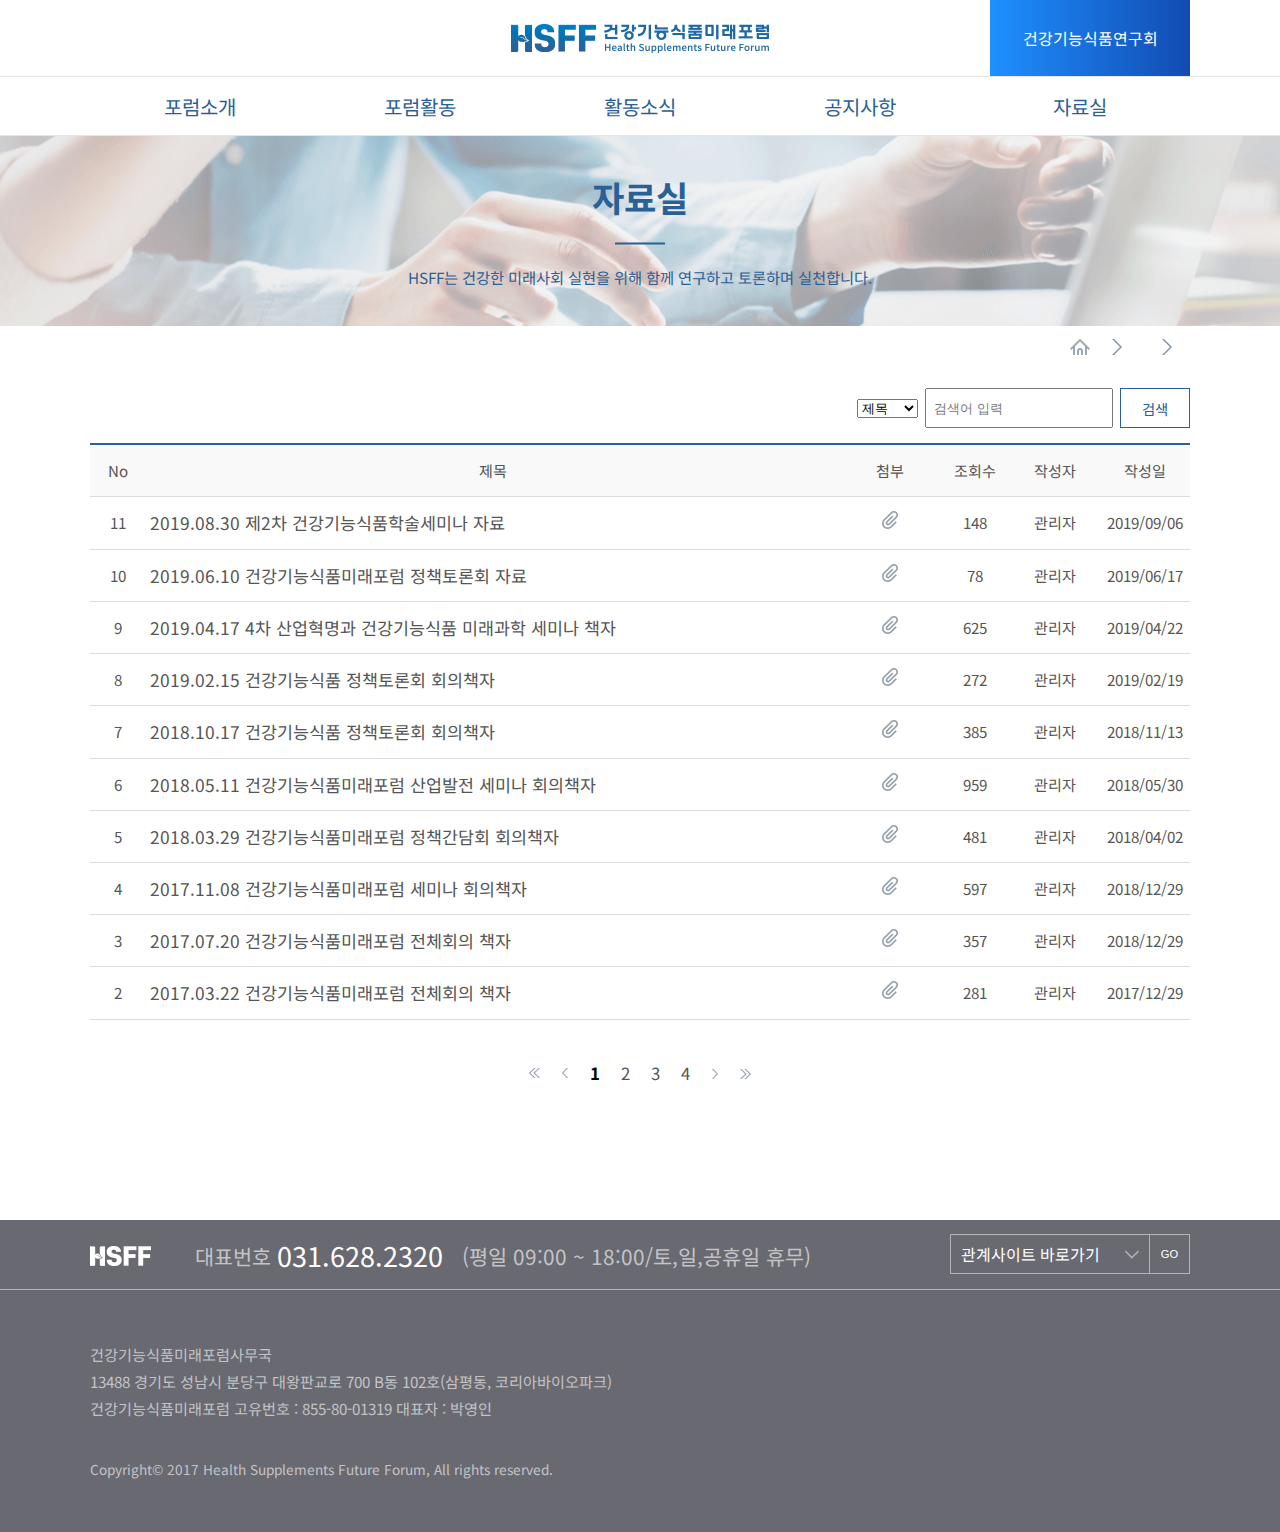
<file: www/archive.html>
<!doctype HTML>
<html lang="ko">
    <head>
        <meta charset="utf-8" />
        <meta name="viewport" content="initial-scale=1, width=device-width" />
        <meta name="author" content="조아림" />
        <meta name="description" content="건강기능식품과 관련한 산·학·연·관 등 전문가의 연구 및 토론과 정책제안을 통하여 국민보건 및 산업발전에 기여" />
        <meta name="keywords" content="건강기능식품, 산학, 연구, 개발, 프로젝트, 전문가, 정책, 한국건강기능식품협회, 보건" />
        <meta property="og:title" content="건강기능식품미래포럼" />
        <meta property="og:type" content="website" />
        <meta property="og:url" content="http://kimpitang01.dothome.co.kr/hsff/" />
        <meta property="og:image" content="http://kimpitang01.dothome.co.kr/hsff/images/header_logo_0.png" />
        <title>건강기능식품미래포럼 - 자료실</title>
        <link href="css/common.css" rel="stylesheet" />
        <link href="css/board.css" rel="stylesheet" />
        <link href="favicon.ico" rel="icon shortcut" />
        <script
          src="https://code.jquery.com/jquery-3.4.1.min.js"
          integrity="sha256-CSXorXvZcTkaix6Yvo6HppcZGetbYMGWSFlBw8HfCJo="
          crossorigin="anonymous"></script>
        <script src="script/modernizr-custom.js"></script>
    </head>
    
    <body>
        
        <header>
            
            <div id="header_top">
                <div class="cen">
                    <a id="headerbtn" href="news.html">
                        건강기능식품연구회
                    </a>  

                    <button id="ham" type="button">
                        <div class="patty"></div>
                        <div class="patty"></div>
                        <div class="patty"></div>
                    </button>
                    
                    <h1>
                        <a href="index.html">
                            <img src="images/header_logo_0.png" alt="건강기능식품미래포럼 사이트 로고" />
                        </a>
                    </h1>
                </div>
            </div>
            
            <div id="header_bot">
                <nav class="cen">
                    <ul id="lnb">
                        <li><a href="intro.html">포럼소개</a></li>
                        <li><a href="activity.html">포럼활동</a></li>
                        <li><a href="news.html">활동소식</a></li>
                        <li><a href="notice.html">공지사항</a></li>
                        <li><a href="archive.html">자료실</a></li>
                    </ul>
                </nav>
                <button id="close" type="button">
                    <div class="cross"></div>
                    <div class="cross"></div>
                </button>
            </div>          
            
        </header>
        
        <section>
            
            <div id="titlebox">
                
                <div class="cen">
                    <p id="subtitle"></p>
                    <h2>
                        자료실
                    </h2>
                    <hr />
                    <p id="titledesc">HSFF는 건강한 미래사회 실현을 위해 함께 연구하고 토론하며 실천합니다.</p>
                </div>
                
            </div>
            
            <div class="cen">
                
<!--
                <div id="tab_btnbox">
                    <div class="tabbtn tactive"></div>
                    <div class="tabbtn"></div>
                    <div class="tabbtn"></div>
                    <div class="tabbtn"></div>
                </div>
-->
                
                <div id="breadcrumb">
                    <a class="bc-home" href="index.html">
                        <img src="images/bc_icon_home.png" alt="home button">                        
                    </a>
                    <a class="depth depth1" href="#"></a>
                    <a class="depth depth2" href="#"></a>
                </div>
                
<!--
                <div id="tab_contbox">

                    <div class="tabcont">
                        
                    </div>
                    

                    <div class="tabcont">
                        
                    </div>
                    

                    <div class="tabcont">
                       
                    </div>
                    

                    <div class="tabcont">
                        
                    </div>
                    
                </div>
-->
                
                <div id="listboard">
                    <div id="searchbox">
                        <form name="search" action="search.php" method="get">
                            <select id="stype" name="stype">
                                <option value="title">제목</option>
                                <option value="cont">내용</option>
                                <option value="writer">작성자</option>
                            </select>
                            
<!--
                            <div class="baji" data="stype">
                                <div class="baji-mark">제목</div>
                                <div class="baji-opt">
                                    <span>제목</span>
                                    <span>내용</span>
                                    <span>작성자</span>
                                </div>
                            </div>
-->
                            
                            <input id="stext" name="stext" type="text" placeholder="검색어 입력" />
                            <button id="sbtn" class="btn" style="width: 70px;" type="button">검색</button>
                        </form>
                    </div>
                    <div id="listbox">
                        <ul class="listtable">
                            <li>
                                <span class="lt-head bcol-55">No</span>
                                <span class="lt-head bcol-rest">제목</span>
                                <span class="lt-head bcol-100">첨부</span>
                                <span class="lt-head bcol-70">조회수</span>
                                <span class="lt-head bcol-90">작성자</span>
                                <span class="lt-head bcol-90">작성일</span>
                            </li>
                            <li>
                                <span class="bcol-55">11</span>
                                <span class="bcol-rest">
                                    <a href="#">
                                        2019.08.30 제2차 건강기능식품학술세미나 자료
                                    </a>
                                </span>
                                <span class="bcol-100"><img src="images/board_icon_clip.png" alt="첨부파일" /></span>
                                <span class="bcol-70">148</span>
                                <span class="bcol-90">관리자</span>
                                <span class="bcol-90">2019/09/06</span>
                            </li>
                            <li>
                                <span class="bcol-55">10</span>
                                <span class="bcol-rest">
                                    <a href="#">
                                        2019.06.10 건강기능식품미래포럼 정책토론회 자료
                                    </a>
                                </span>
                                <span class="bcol-100"><img src="images/board_icon_clip.png" alt="첨부파일" /></span>
                                <span class="bcol-70">78</span>
                                <span class="bcol-90">관리자</span>
                                <span class="bcol-90">2019/06/17</span>
                            </li>
                            <li>
                                <span class="bcol-55">9</span>
                                <span class="bcol-rest">
                                    <a href="#">
                                        2019.04.17 4차 산업혁명과 건강기능식품 미래과학 세미나 책자
                                    </a>
                                </span>
                                <span class="bcol-100"><img src="images/board_icon_clip.png" alt="첨부파일" /></span>
                                <span class="bcol-70">625</span>
                                <span class="bcol-90">관리자</span>
                                <span class="bcol-90">2019/04/22</span>
                            </li>
                            <li>
                                <span class="bcol-55">8</span>
                                <span class="bcol-rest">
                                    <a href="#">
                                        2019.02.15 건강기능식품 정책토론회 회의책자
                                    </a>
                                </span>
                                <span class="bcol-100"><img src="images/board_icon_clip.png" alt="첨부파일" /></span>
                                <span class="bcol-70">272</span>
                                <span class="bcol-90">관리자</span>
                                <span class="bcol-90">2019/02/19</span>
                            </li>
                            <li>
                                <span class="bcol-55">7</span>
                                <span class="bcol-rest">
                                    <a href="#">
                                        2018.10.17 건강기능식품 정책토론회 회의책자
                                    </a>
                                </span>
                                <span class="bcol-100"><img src="images/board_icon_clip.png" alt="첨부파일" /></span>
                                <span class="bcol-70">385</span>
                                <span class="bcol-90">관리자</span>
                                <span class="bcol-90">2018/11/13</span>
                            </li>
                            <li>
                                <span class="bcol-55">6</span>
                                <span class="bcol-rest">
                                    <a href="#">
                                        2018.05.11 건강기능식품미래포럼 산업발전 세미나 회의책자
                                    </a>
                                </span>
                                <span class="bcol-100"><img src="images/board_icon_clip.png" alt="첨부파일" /></span>
                                <span class="bcol-70">959</span>
                                <span class="bcol-90">관리자</span>
                                <span class="bcol-90">2018/05/30</span>
                            </li>
                            <li>
                                <span class="bcol-55">5</span>
                                <span class="bcol-rest">
                                    <a href="#">
                                        2018.03.29 건강기능식품미래포럼 정책간담회 회의책자
                                    </a>
                                </span>
                                <span class="bcol-100"><img src="images/board_icon_clip.png" alt="첨부파일" /></span>
                                <span class="bcol-70">481</span>
                                <span class="bcol-90">관리자</span>
                                <span class="bcol-90">2018/04/02</span>
                            </li>
                            <li>
                                <span class="bcol-55">4</span>
                                <span class="bcol-rest">
                                    <a href="#">
                                        2017.11.08 건강기능식품미래포럼 세미나 회의책자
                                    </a>
                                </span>
                                <span class="bcol-100"><img src="images/board_icon_clip.png" alt="첨부파일" /></span>
                                <span class="bcol-70">597</span>
                                <span class="bcol-90">관리자</span>
                                <span class="bcol-90">2018/12/29</span>
                            </li>
                            <li>
                                <span class="bcol-55">3</span>
                                <span class="bcol-rest">
                                    <a href="#">
                                        2017.07.20 건강기능식품미래포럼 전체회의 책자
                                    </a>
                                </span>
                                <span class="bcol-100"><img src="images/board_icon_clip.png" alt="첨부파일" /></span>
                                <span class="bcol-70">357</span>
                                <span class="bcol-90">관리자</span>
                                <span class="bcol-90">2018/12/29</span>
                            </li>
                            <li>
                                <span class="bcol-55">2</span>
                                <span class="bcol-rest">
                                    <a href="#">
                                        2017.03.22 건강기능식품미래포럼 전체회의 책자
                                    </a>
                                </span>
                                <span class="bcol-100"><img src="images/board_icon_clip.png" alt="첨부파일" /></span>
                                <span class="bcol-70">281</span>
                                <span class="bcol-90">관리자</span>
                                <span class="bcol-90">2017/12/29</span>
                            </li>
                        </ul>
                    </div>
                    <div id="pagibox">
                        <ul>
                            <li><a href="#" class="blockdbbtn blockfirst"></a></li>
                            <li><a href="#" class="blockbtn blockprev"></a></li>
                            <li><a href="#" class="pbtn bactive">1</a></li>
                            <li><a href="#" class="pbtn">2</a></li>
                            <li><a href="#" class="pbtn">3</a></li>
                            <li><a href="#" class="pbtn">4</a></li>
                            <li><a href="#" class="blockbtn blocknext"></a></li>
                            <li><a href="#" class="blockdbbtn blocklast"></a></li>
                        </ul>
                    </div>
                </div>
                
            </div>
            
        </section>
        
        <footer>
            <div id="footer_top">
                <div class="cen">
                    <div id="footer_top_left">
                        <img class="toinline" src="images/footer_logo_0.png" alt="footer logo" />
                        <div class="toinline">대표번호 <a href="tel:0316282320">031.628.2320</a></div>
                        <div class="toinline">(평일 09:00 ~ 18:00/토,일,공휴일 휴무)</div>
                    </div>
                    <div id="footer_top_right">
                        <div id="direct">
                            <div id="direct_title">
                                <span>관계사이트 바로가기</span>
                                <img src="images/bc_icon_chev.png" alt="chevron" />
                            </div>
                            <div id="direct_cont">
                                <a href="http://www.mfds.go.kr" target="_blank">식품의약품안전처</a>
                                <a href="http://www.mafra.go.kr/main.jsp" target="_blank">농림축산식품부</a>
                                <a href="https://www.khsa.or.kr" target="_blank">건강기능식품협회</a>
                                <a href="http://www.khsi.re.kr" target="_blank">기능식품연구원</a>
                                <a href="https://www.adhfood.or.kr" target="_blank">표시광고 심의</a>
                                <a href="http://edu.khsa.or.kr/" target="_blank">협회 교육</a>
                            </div>
                        </div>
                        <button id="direct_go" type="button">GO</button>
                    </div>
                </div>
            </div>
            <div id="footer_bot">
                <div class="cen">
                    <p>건강기능식품미래포럼사무국</p>
                    <p>13488  경기도 성남시 분당구 대왕판교로 700 B동 102호(삼평동, 코리아바이오파크)</p>
                    <p>건강기능식품미래포럼 고유번호 : 855-80-01319  대표자 : 박영인</p>
                    <p>Copyright&copy; 2017 Health Supplements Future Forum, All rights reserved.</p>
                </div>
            </div>
        </footer>
        
        <script src="script/script.js"></script>
    </body>
</html>
</file>
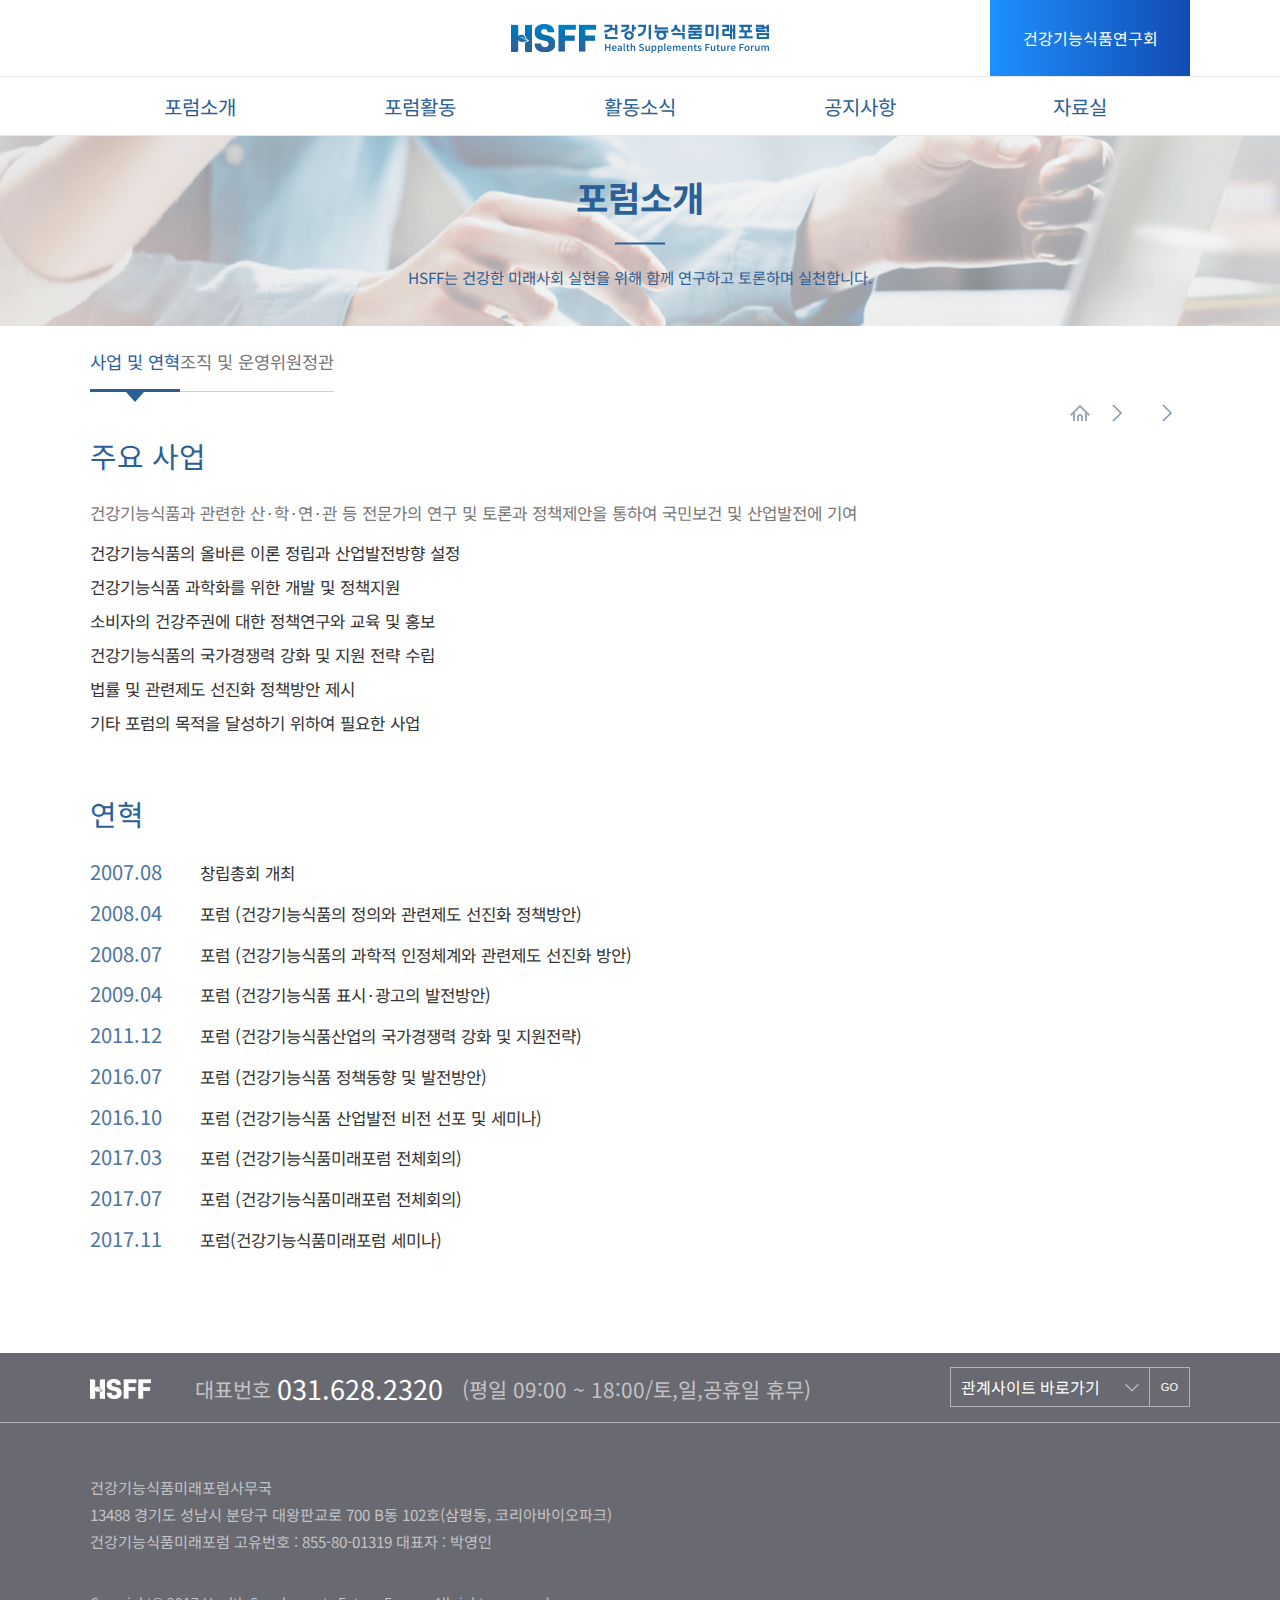
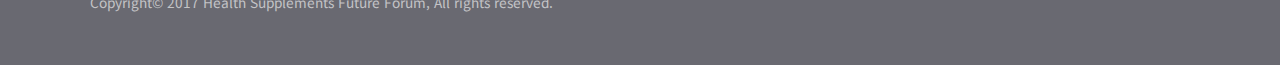
<file: www/intro.html>
<!doctype HTML>
<html lang="ko">
    <head>
        <meta charset="utf-8" />
        <meta name="viewport" content="initial-scale=1, width=device-width" />
        <meta name="author" content="조아림" />
        <meta name="description" content="건강기능식품과 관련한 산·학·연·관 등 전문가의 연구 및 토론과 정책제안을 통하여 국민보건 및 산업발전에 기여" />
        <meta name="keywords" content="건강기능식품, 산학, 연구, 개발, 프로젝트, 전문가, 정책, 한국건강기능식품협회, 보건" />
        <meta property="og:title" content="건강기능식품미래포럼" />
        <meta property="og:type" content="website" />
        <meta property="og:url" content="http://kimpitang01.dothome.co.kr/hsff/" />
        <meta property="og:image" content="http://kimpitang01.dothome.co.kr/hsff/images/header_logo_0.png" />
        <title>건강기능식품미래포럼 - 포럼소개</title>
        <link href="css/common.css" rel="stylesheet" />
        <link href="favicon.ico" rel="icon shortcut" />
        <script
          src="https://code.jquery.com/jquery-3.4.1.min.js"
          integrity="sha256-CSXorXvZcTkaix6Yvo6HppcZGetbYMGWSFlBw8HfCJo="
          crossorigin="anonymous"></script>
        <script src="script/modernizr-custom.js"></script>
    </head>
    
    <body>       
        
        <header>
            
            <div id="header_top">
                <div class="cen">
                    <a id="headerbtn" href="news.html">
                        건강기능식품연구회
                    </a>  

                    <button id="ham" type="button">
                        <div class="patty"></div>
                        <div class="patty"></div>
                        <div class="patty"></div>
                    </button>
                    
                    <h1>
                        <a href="index.html">
                            <img src="images/header_logo_0.png" alt="건강기능식품미래포럼 사이트 로고" />
                        </a>
                    </h1>
                </div>
            </div>
            
            <div id="header_bot">
                <nav class="cen">
                    <ul id="lnb">
                        <li><a href="intro.html">포럼소개</a></li>
                        <li><a href="activity.html">포럼활동</a></li>
                        <li><a href="news.html">활동소식</a></li>
                        <li><a href="notice.html">공지사항</a></li>
                        <li><a href="archive.html">자료실</a></li>
                    </ul>
                </nav>
                <button id="close" type="button">
                    <div class="cross"></div>
                    <div class="cross"></div>
                </button>
            </div>          
            
        </header>
        
        <section>
            
            <div id="titlebox">
                
                <div class="cen">
                    <p id="subtitle"></p>
                    <h2>
                        포럼소개
                    </h2>
                    <hr />
                    <p id="titledesc">HSFF는 건강한 미래사회 실현을 위해 함께 연구하고 토론하며 실천합니다.</p>
                </div>
                
            </div>
            
            <div class="cen">
                
                <div id="tab_btnbox">
                    <div class="tabbtn tactive">사업 및 연혁</div>
                    <div class="tabbtn">조직 및 운영위원</div>
                    <div class="tabbtn">정관</div>
                </div>
                
                <div id="breadcrumb">
                    <a class="bc-home" href="index.html">
                        <img src="images/bc_icon_home.png" alt="home button">                        
                    </a>
                    <a class="depth depth1" href="#"></a>
                    <a class="depth depth2" href="#"></a>
                </div>
                
                <div id="tab_contbox">

                    <div class="tabcont">
                        <h3>주요 사업</h3>
                        <p>건강기능식품과 관련한 산&middot;학&middot;연&middot;관 등 전문가의 연구 및 토론과 정책제안을 통하여 국민보건 및 산업발전에 기여</p>
                        <ol class="list-db">
                            <li>건강기능식품의 올바른 이론 정립과 산업발전방향 설정</li>
                            <li>건강기능식품 과학화를 위한 개발 및 정책지원</li>
                            <li>소비자의 건강주권에 대한 정책연구와 교육 및 홍보</li>
                            <li>건강기능식품의 국가경쟁력 강화 및 지원 전략 수립</li>
                            <li>법률 및 관련제도 선진화 정책방안 제시</li>
                            <li>기타 포럼의 목적을 달성하기 위하여 필요한 사업</li>
                        </ol>
                        <h3>연혁</h3>
                        <ol class="list-date">
                            <li><span>2007.08</span>창립총회 개최</li>
                            <li><span>2008.04</span>포럼 (건강기능식품의 정의와 관련제도 선진화 정책방안)</li>
                            <li><span>2008.07</span>포럼 (건강기능식품의 과학적 인정체계와 관련제도 선진화 방안)</li>
                            <li><span>2009.04</span>포럼 (건강기능식품 표시·광고의 발전방안)</li>
                            <li><span>2011.12</span>포럼 (건강기능식품산업의 국가경쟁력 강화 및 지원전략)</li>
                            <li><span>2016.07</span>포럼 (건강기능식품 정책동향 및 발전방안)</li>
                            <li><span>2016.10</span>포럼 (건강기능식품 산업발전 비전 선포 및 세미나)</li>
                            <li><span>2017.03</span>포럼 (건강기능식품미래포럼 전체회의)</li>
                            <li><span>2017.07</span>포럼 (건강기능식품미래포럼 전체회의)</li>
                            <li><span>2017.11</span>포럼(건강기능식품미래포럼 세미나)</li>
                        </ol>
                    </div>
                    

                    <div class="tabcont">
                        <h3>건강기능식품미래포럼 조직 및 운영위원</h3>
                        <table>
                            <tr>
                                <th>공동대표</th>
                                <td>박영인 교수 (고려대)
                                    <br />
                                    권석형 회장 (한국건강기능식품협회
                                </td>
                                <th>자문위원</th>
                                <td>정명희 교수 (가천대)
                                    <br />
                                    이형주 교수 (서울대)
                                </td>
                            </tr>
                        </table>
                        <table>
                            <thead>
                                <th colspan="3">상임위원회</th>
                            </thead>
                            <tbody>
                                <tr>
                                    <td class="bold align-left">식 &middot; 영학계</td>
                                    <td>
                                        윤성식 교수 (연세대 생명과학기술학과)<br />
                                        권오란 교수 (이화여대 식품영양학과)<br />
                                        성미경 교수 (숙명여대 식품영양학과)
                                    </td>
                                    <td>박태선 교수 (연세대 식품영양학과)<br />
                                        하태열 박사 (한국식품연구원)
                                    </td>
                                </tr>
                                <tr>
                                    <td class="bold align-left">의약학계</td>
                                    <td>
                                        조비룡 교수 (서울대 가정의학과)<br />
                                        신윤용 교수 (이화여대 약대)<br />
                                        이종길 교수(충북대 약학대)
                                    </td>
                                    <td>
                                        강재헌 교수(백병원 가정의학과)<br />
                                        동미숙 교수(고려대 생명과학대)
                                    </td>
                                </tr>
                                <tr>
                                    <td class="bold align-left">법률전문가</td>
                                    <td>
                                       심영 교수 (연세대 법학과)
                                    </td>
                                    <td>
                                        김중권 교수(중앙대 법학전문대학원)
                                    </td>
                                </tr>
                                <tr>
                                    <td class="bold align-left">광고홍보학계</td>
                                    <td>
                                        김민기 교수(숭실대 언론홍보학과)<br />
                                        한은경 교수(성균관대 신문방송학과)
                                    </td>
                                    <td>
                                        한상필 교수(한양대 광고홍보학과)
                                    </td>
                                </tr>
                                <tr>
                                    <td class="bold align-left">소비자단체</td>
                                    <td>
                                        황선옥 부회장 (소비자시민모임)
                                    </td>
                                    <td>
                                        박인례 공동대표(녹색소비자연대)
                                    </td>
                                </tr>
                                <tr>
                                    <td class="bold align-left">산업계</td>
                                    <td>
                                        조태형 고문 (유니젠)
                                    </td>
                                    <td>
                                        박금덕 사장 (서흥)
                                    </td>
                                </tr>
                            </tbody>
                        </table>
                        <table>
                            <thead>
                                <tr>
                                    <th colspan="6">전문위원회</th>
                                </tr>
                                <tr>
                                    <th colspan="2">표시 &middot; 광고위원회</th>
                                    <th colspan="2">정책기획위원회</th>
                                    <th colspan="2">글로벌위원회</th>
                                </tr>
                            </thead>
                            <tbody>
                                <tr>
                                    <td class="bold align-left">위원장</td>
                                    <td>이희복 교수<br />(상지대 미디어영상광고학부)</td>
                                    <td class="bold align-left">위원장</td>
                                    <td>조태형 고문<br />(유니젠)</td>
                                    <td class="bold align-left">위원장</td>
                                    <td>정명섭 교수<br />(중앙대 식품공학)</td>
                                </tr>
                                <tr>
                                    <td class="bold align-left">위원</td>
                                    <td>김효규 교수<br />(동국대 광고학과)</td>
                                    <td class="bold align-left">위원</td>
                                    <td>정화영 사장<br />(콜마비엔에이치 푸디팜사업부문)</td>
                                    <td class="bold align-left">위원</td>
                                    <td>김도언 사장<br />(뉴트리)</td>
                                </tr>
                                <tr>
                                    <td class="bold align-left">위원</td>
                                    <td>정명수 사장<br />(한미양행)</td>
                                    <td class="bold align-left">위원</td>
                                    <td>이상준 사장<br />(홀리스틱바이오)</td>
                                    <td class="bold align-left">위원</td>
                                    <td>정특래 사장<br />(키토라이프)</td>
                                </tr>
                                <tr>
                                    <td class="bold align-left">위원</td>
                                    <td>백유진 교수<br />(한림대 성심병원)</td>
                                    <td class="bold align-left">위원</td>
                                    <td>김태영 사장<br />(비티씨)</td>
                                    <td class="bold align-left">위원</td>
                                    <td>오성훈 사장<br />(주영앤에스)</td>
                                </tr>
                                <tr>
                                    <td class="bold align-left">위원</td>
                                    <td>윤지현 교수<br />(서울대 식품영양학과)</td>
                                    <td class="bold align-left">위원</td>
                                    <td>이병욱 사장<br />(팜스빌)</td>
                                    <td class="bold align-left">위원</td>
                                    <td>조양희 부사장<br />(한국암웨이)</td>
                                </tr>
                                <tr>
                                    <td class="bold align-left">위원</td>
                                    <td>이장휘 사장<br />(일동바이오사이언스)	</td>
                                    <td class="bold align-left">위원</td>
                                    <td>민복기 상무<br />(노바렉스)</td>
                                    <td class="bold align-left">위원</td>
                                    <td>최성희 본부장<br />(한국식품안전정보원)</td>
                                </tr>
                                <tr>
                                    <td class="bold align-left">위원</td>
                                    <td>이동현 부사장<br />(에이치엘사이언스)</td>
                                    <td class="bold align-left">위원</td>
                                    <td>김응종 전무<br />(세광에스티코퍼레이션)</td>
                                    <td class="bold align-left">위원</td>
                                    <td>김상우 상무<br />(코스맥스엔비티)</td>
                                </tr>
                                <tr>
                                    <td class="bold align-left">위원</td>
                                    <td>진호정 부사장<br />(코스맥스바이오)</td>
                                    <td class="bold align-left">위원</td>
                                    <td>김성훈 이사<br />(휴럼)</td>
                                    <td class="bold align-left">위원</td>
                                    <td>신기정 상무<br />(풀무원건강생활)</td>
                                </tr>                               
                                <tr>
                                    <td class="bold align-left">위원</td>
                                    <td></td>
                                    <td class="bold align-left">위원</td>
                                    <td>김완기 소장<br />(아모레퍼시픽)</td>
                                    <td class="bold align-left">위원</td>
                                    <td>안홍석 이사<br />(서 흥)</td>
                                </tr>
                            </tbody>
                        </table>
                        <table>
                            <thead>
                                <tr>
                                    <th colspan="5">운영간사</th>
                                </tr>
                                <tr>
                                    <th>사무국</th>
                                    <th>감사</th>
                                    <th>사업간사</th>
                                    <th>학술간사</th>
                                    <th>총무간사</th>
                                </tr>                        
                            </thead>
                            <tbody>
                                <tr>
                                    <td>허석현 국장<br />(한국건강기능식품협회)</td>
                                    <td>강일준 교수<br />(한림대)</td>
                                    <td>이진희 부사장<br />(뉴트리)</td>
                                    <td>박경식 교수<br />(청주대)</td>
                                    <td>김성수 이사<br />(파미니티)</td>
                                </tr>
                            </tbody>
                        </table>
                        <p>
                            ※ 미래포럼 과학기술위원회의 일부 위원을 건강기능식품연구회 정회원으로 조정․개편함<br />
                            - 양수진 교수(서울여대 식품영양학), 신한승 교수(동국대 식품가공학), 박유경 교수(경희대 임상학),이기용 교수(고려대 약대)
                        </p>
                    </div>
                    

                    <div class="tabcont">
                        <h3>건강기능식품미래포럼 정관</h3>
                        <p style="text-align: right">제정&nbsp;&nbsp;&nbsp;&nbsp;&nbsp;&nbsp;2007년 11월 29일<br />
                            개정&nbsp;&nbsp;&nbsp;&nbsp;&nbsp;&nbsp;2018년 3월 6일</p>
                        
                        <h4>제 1 장&nbsp;&nbsp;&nbsp;&nbsp;&nbsp;&nbsp;총 칙</h4>
                        <h5>제1조 (명칭)</h5>
                        <p>이 포럼은 “건강기능식품미래포럼(이하 “포럼”이라 한다)이라 하며, 영문으로는 ”Health Supplements Future Forum(약호 HSFF)”라 한다.</p>

                        <h5>제2조 (목적)</h5>
                        <p>건강기능식품과 관련한 산·학·연·관 등 전문가의 연구 및 토론과 정책제안을 통해 국민보건 및 산업발전에 기여함을 목적으로 한다.</p>

                        <h5>제3조 (사무소)</h5>
                        <p>포럼의 사무소는 한국건강기능식품협회 내에 둔다.</p>

                        <h5>제4조 (사업)</h5>
                        <p>포럼은 제2조의 목적을 달성하기 위하여 다음 사업을 수행한다.</p>

                        <ol>
                            <li>건강기능식품의 올바른 이론 정립과 산업발전방향 설정</li>
                            <li>건강기능식품 과학화를 위한 개발 및 정책지원</li>
                            <li>소비자의 건강주권에 대한 정책연구와 교육 및 홍보</li>
                            <li>건강기능식품의 국가경쟁력 강화 및 지원 전략 수립</li>
                            <li>법률 및 관련제도 선진화 정책방안 제시</li>
                            <li>기타 포럼의 목적을 달성하기 위하여 필요한 사업</li>
                        </ol>
                        <h4>제 2 장&nbsp;&nbsp;&nbsp;&nbsp;&nbsp;&nbsp;회 원</h4>
                        <h5>제5조 (자격)</h5>
                        <ol class="list-circle">
                            <li>포럼의 회원은 동 포럼의 사업목적에 찬성하고 정관의 규정에 따를 것을 동의하여 가입신청서를 작성․제출한 후 운영위원회의 승인으로 그 자격을 갖는다.</li>
                            <li>포럼의 회원은 다음 각호와 같이 정회원, 특별회원으로 구분한다.</li>
                        </ol>
                        <ol>
                            <li>정회원은 포럼 발기인을 포함 학계, 정부, 산업계 등의 전문가로한한다.</li>
                            <li>특별회원은 학식과 덕망이 높고 포럼의 발전에 공로가 큰 인사로 한다.</li>
                        </ol>
                        <h5>제6조 (권리와 의무)</h5>
                        <ol class="list-circle">
                            <li>포럼의 회원은 정관이 정하는 바에 따라 포럼의 사업에 참여하는 등의 모든 권리를 가진다.</li>
                            <li>포럼의 회원은 정관 및 총회 등의 결정사항을 준수하여야 한다.</li>
                        </ol>
                        <h5>제7조 (회원의 제명)</h5>
                        <p>포럼의 회원으로서 포럼의 목적에 위배되는 행위 또는 명예나 위신에 손상을 가져오는 행위를 하였을 때에는 공동대표회의 의결로서 제명할 수 있다.</p>

                        <h4>제 3 장&nbsp;&nbsp;&nbsp;&nbsp;&nbsp;&nbsp;임 원</h4>
                        <h5>제8조 (공동대표의 선임)</h5>
                        <ol class="list-circle">
                            <li>포럼에는 포럼을 대표하도록 5인 이내의 공동대표를 둔다.</li>
                            <li>공동대표는 자문위원회의 추천에 의하여 총회에서 선임한다.</li>
                            <li>자문위원은 공동대표회의 또는 자문위원회에서 선임한다.</li>
                        </ol>
                        <h5>제9조 (공동대표의 임기)</h5>
                        <ol class="list-circle">
                            <li>공동대표의 임기는 3년으로 한다.</li>
                            <li>공동대표에 결원이 있으면 공동대표회의는 자문위원의 추천을 받아 후임자를 선임하며 그 임기는 전임자의 잔임기간으로 한다.</li>
                        </ol>
                        <h5>제10조 (공동대표회의의 구성과 기능)</h5>
                        <ol class="list-circle">
                            <li>공동대표회의의 의장은 공동대표 중에서 호선한다.</li>
                            <li>공동대표회의는 다음 사항을 심의의결 한다.</li>
                        </ol>
                        <ol>
                            <li>운영위원회의 구성과 그 활동에 관한 감독 및 자문에 관한 사항</li>
                            <li>총회와 자문위원회에서 위임한 사항 및 기타 포럼운영에 관한 중요사항</li>
                        </ol>
                        <h5>제11조 (자문위원회의 구성과 기능)</h5>
                        <ol class="list-circle">
                            <li>자문위원회는 공동대표를 포함한 20인 이내의 자문위원으로 구성한다.</li>
                            <li>자문위원회의 의장은 공동대표회의의 의장이 맡는다.</li>
                            <li>자문위원회는 공동대표의 선임과 자문위원 위촉에 관한 사항을 심의, 의결하며 기타 포럼 운영상 중요사항을 공동대표에게 자문한다.</li>
                        </ol>
                        <h5>제12조 (감사의 선임)</h5>
                        <ol class="list-circle">
                            <li>포럼의 회계 감사를 위하여 감사 1인을 둔다.</li>
                            <li>감사는 공동대표회의에서 선임한다.</li>
                        </ol>
                        <h4>제 4 장&nbsp;&nbsp;&nbsp;&nbsp;&nbsp;&nbsp;총 회</h4>
                        <h5>제13조 (기능 및 구성)</h5>
                        <ol class="list-circle">
                            <li>포럼에 전체회원으로 이뤄진 총회를 두며 총회의 기능은 다음 각호와 같다.
                                <ol>
                                    <li>포럼의 기본운영방침 및 사업계획에 관한 사항</li>
                                    <li>예산 및 결산에 관한 사항</li>
                                    <li>정관의 제정 및 개정에 관한 사항</li>
                                    <li>포럼의 해산에 관한 사항</li>
                                </ol>
                            </li>
                            <li>총회는 제1항 각호의 업무처리를 공동대표회의, 자문위원회 또는 운영위원회에 위임할 수 있다.</li>
                        </ol>
                        <h5>제14조 (서면 결의)</h5>
                        <p>공동대표회의의 의장은 부의사항의 내용이 경미하다고 인정되거나 긴급을 요할 때는 서면결의에 부의할 수 있다.</p>

                        <h4>제 5 장&nbsp;&nbsp;&nbsp;&nbsp;&nbsp;&nbsp;운영 조직</h4>
                        <h5>제15조 (운영위원회)</h5>
                        <ol class="list-circle">
                            <li>포럼에 운영위원회를 둔다.</li>
                            <li>운영위원회는 10인 이상 20인 이내의 운영위원으로 구성하며, 위원장1인과 필요하다고 인정할 경우 2인 이내의 부위원장을 둘 수 있다.</li>
                            <li>운영위원회장은 공동대표회의에서 선임한다.</li>
                            <li>운영위원회는 공동대표의 지도하에 포럼과 관련된 각종 사업계획과 사업추진실적을 공동대표회의에 보고하여야 한다.</li>
                        </ol>
                        <h5>제16조 (운영위원)</h5>
                        <ol class="list-circle">
                            <li>공동대표회의는 학계·산업계 등 전문분야를 고려하여 관련전문가를 운영위원으로 위촉한다. 다만, 운영위원에는 포럼 사무국장은 당연직 운영위원으로 한다.</li>
                            <li>운영위원의 임기는 3년으로 하며 연임할 수 있다.</li>
                            <li>운영위원장은 필요한 경우 4인 이내로 운영간사를 선임할 수 있다.</li>
                            <li>운영위원은 무보수로 한다. 단, 예산의 범위 내에서 실비를 보상할 수 있다.</li>
                        </ol>
                        <h5>제17조(사무국)</h5>
                        <ol class="list-circle">
                            <li>운영위원회의 제반업무를 지원하고 집행하는 실무집행기구로써 사무국을 둔다.</li>
                            <li>사무국에 사무국장을 두며 사무국장은 공동대표 의장이 임명한다.</li>
                        </ol>
                        <h4>제 6 장&nbsp;&nbsp;&nbsp;&nbsp;&nbsp;&nbsp;재원 및 회계</h4>
                        <h5>제18조(재원)</h5>
                        <ol class="list-circle">
                            <li>포럼의 주된 운영재원은 정부·국내외 공공기관·민간단체 및 개인의 출연과 보조금 등으로 충당한다.</li>
                            <li>자료·정보의 원활한 공급이나 사업추진의 효율성을 도모하기 위하여 회비 또는 참가자 부담금을 징수할 수 있다.</li>
                        </ol>
                        <h5>제19조(사업회계년도)</h5>
                        <p>포럼의 사업년도는 정부의 회계연도를 따른다.</p>

                        <h5>제20조(자문비) 삭제</h5>
                        <h4>부 칙</h4>
                        <h5>제1조(정관의 효력)</h5>
                        <p>이 정관은 창립총회에서 확정된 때로부터 그 효력을 발생한다.</p>

                        <h4>제2조(경과조치)</h4>
                        <ol class="list-circle">
                            <li>발기인대회에서 결정된 모든 사항은 본 정관에 의하여 결정된 것으로 본다.</li>
                            <li>최초의 공동대표는 발기인대회에서 선임한다.</li>
                            <li>최초의 자문위원회는 발기인 대회에서 선임된 공동대표와 자문위원들로 구성한다.</li>
                        </ol>
                        
                    </div>                    
                    
                </div>
                
            </div>
            
        </section>
        
        <footer>
            <div id="footer_top">
                <div class="cen">
                    <div id="footer_top_left">
                        <img class="toinline" src="images/footer_logo_0.png" alt="footer logo" />
                        <div class="toinline">대표번호 <a href="tel:0316282320">031.628.2320</a></div>
                        <div class="toinline">(평일 09:00 ~ 18:00/토,일,공휴일 휴무)</div>
                    </div>
                    <div id="footer_top_right">
                        <div id="direct">
                            <div id="direct_title">
                                <span>관계사이트 바로가기</span>
                                <img src="images/bc_icon_chev.png" alt="chevron" />
                            </div>
                            <div id="direct_cont">
                                <a href="http://www.mfds.go.kr" target="_blank">식품의약품안전처</a>
                                <a href="http://www.mafra.go.kr/main.jsp" target="_blank">농림축산식품부</a>
                                <a href="https://www.khsa.or.kr" target="_blank">건강기능식품협회</a>
                                <a href="http://www.khsi.re.kr" target="_blank">기능식품연구원</a>
                                <a href="https://www.adhfood.or.kr" target="_blank">표시광고 심의</a>
                                <a href="http://edu.khsa.or.kr/" target="_blank">협회 교육</a>
                            </div>
                        </div>
                        <button id="direct_go" type="button">GO</button>
                    </div>
                </div>
            </div>
            <div id="footer_bot">
                <div class="cen">
                    <p>건강기능식품미래포럼사무국</p>
                    <p>13488  경기도 성남시 분당구 대왕판교로 700 B동 102호(삼평동, 코리아바이오파크)</p>
                    <p>건강기능식품미래포럼 고유번호 : 855-80-01319  대표자 : 박영인</p>
                    <p>Copyright&copy; 2017 Health Supplements Future Forum, All rights reserved.</p>
                </div>
            </div>
        </footer>
        
        <script src="script/script.js"></script>
    </body>
</html>
</file>
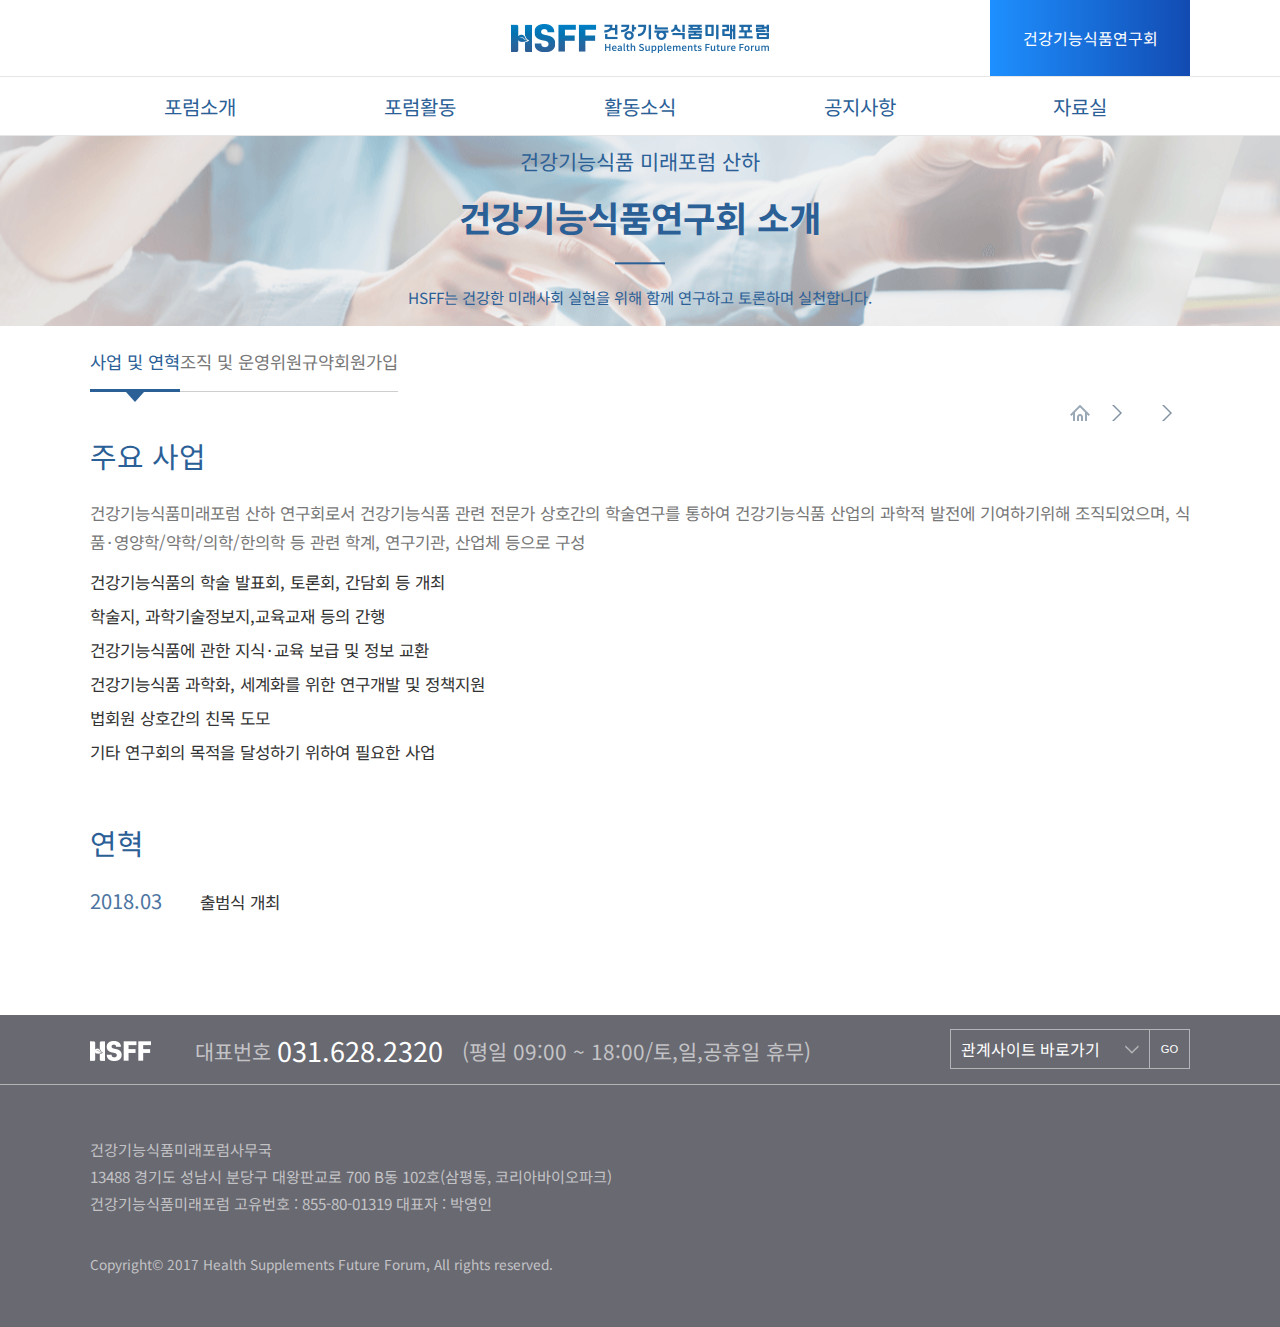
<file: www/news.html>
<!doctype HTML>
<html lang="ko">
    <head>
        <meta charset="utf-8" />
        <meta name="viewport" content="initial-scale=1, width=device-width" />
        <meta name="author" content="조아림" />
        <meta name="description" content="건강기능식품과 관련한 산·학·연·관 등 전문가의 연구 및 토론과 정책제안을 통하여 국민보건 및 산업발전에 기여" />
        <meta name="keywords" content="건강기능식품, 산학, 연구, 개발, 프로젝트, 전문가, 정책, 한국건강기능식품협회, 보건" />
        <meta property="og:title" content="건강기능식품미래포럼" />
        <meta property="og:type" content="website" />
        <meta property="og:url" content="http://kimpitang01.dothome.co.kr/hsff/" />
        <meta property="og:image" content="http://kimpitang01.dothome.co.kr/hsff/images/header_logo_0.png" />
        <title>건강기능식품미래포럼</title>
        <link href="css/common.css" rel="stylesheet" />
        <link href="css/news.css" rel="stylesheet" />
        <link href="favicon.ico" rel="icon shortcut" />
        <script
          src="https://code.jquery.com/jquery-3.4.1.min.js"
          integrity="sha256-CSXorXvZcTkaix6Yvo6HppcZGetbYMGWSFlBw8HfCJo="
          crossorigin="anonymous"></script>
        <script src="script/modernizr-custom.js"></script>
    </head>
    
    <body>
        
        <header>
            
            <div id="header_top">
                <div class="cen">
                    <a id="headerbtn" href="news.html">
                        건강기능식품연구회
                    </a>  

                    <button id="ham" type="button">
                        <div class="patty"></div>
                        <div class="patty"></div>
                        <div class="patty"></div>
                    </button>
                    
                    <h1>
                        <a href="index.html">
                            <img src="images/header_logo_0.png" alt="건강기능식품미래포럼 사이트 로고" />
                        </a>
                    </h1>
                </div>
            </div>
            
            <div id="header_bot">
                <nav class="cen">
                    <ul id="lnb">
                        <li><a href="intro.html">포럼소개</a></li>
                        <li><a href="activity.html">포럼활동</a></li>
                        <li><a href="news.html">활동소식</a></li>
                        <li><a href="notice.html">공지사항</a></li>
                        <li><a href="archive.html">자료실</a></li>
                    </ul>
                </nav>
                <button id="close" type="button">
                    <div class="cross"></div>
                    <div class="cross"></div>
                </button>
            </div>          
            
        </header>
        
        <section>
            
            <div id="titlebox">
                
                <div class="cen">
                    <p id="subtitle">건강기능식품 미래포럼 산하</p>
                    <h2>
                        건강기능식품연구회 소개
                    </h2>
                    <hr />
                    <p id="titledesc">HSFF는 건강한 미래사회 실현을 위해 함께 연구하고 토론하며 실천합니다.</p>
                </div>
                
            </div>
            
            <div class="cen">
                
                <div id="tab_btnbox">
                    <div class="tabbtn tactive">사업 및 연혁</div>
                    <div class="tabbtn">조직 및 운영위원</div>
                    <div class="tabbtn">규약</div>
                    <div class="tabbtn">회원가입</div>
                </div>
                
                <div id="breadcrumb">
                    <a class="bc-home" href="index.html">
                        <img src="images/bc_icon_home.png" alt="home button">                        
                    </a>
                    <a class="depth depth1" href="#"></a>
                    <a class="depth depth2" href="#"></a>
                </div>
                
                <div id="tab_contbox">

                    <div class="tabcont">
                        <h3>주요 사업</h3>
                        <p>건강기능식품미래포럼 산하 연구회로서 건강기능식품 관련 전문가 상호간의 학술연구를 통하여 건강기능식품 산업의 과학적 발전에 기여하기위해 조직되었으며, 식품·영양학/약학/의학/한의학 등 관련 학계, 연구기관, 산업체 등으로 구성</p>
                        <ol class="list-db">
                            <li>건강기능식품의 학술 발표회, 토론회, 간담회 등 개최</li>
                            <li>학술지, 과학기술정보지,교육교재 등의 간행</li>
                            <li>건강기능식품에 관한 지식·교육 보급 및 정보 교환</li>
                            <li>건강기능식품 과학화, 세계화를 위한 연구개발 및 정책지원</li>
                            <li>법회원 상호간의 친목 도모</li>
                            <li>기타 연구회의 목적을 달성하기 위하여 필요한 사업</li>
                        </ol>
                        <h3>연혁</h3>
                        <ol class="list-date">
                            <li><span>2018.03</span>출범식 개최</li>
                        </ol>
                    </div>
                    

                    <div class="tabcont">
                        <h3>건강기능식품연구회 조직도</h3>
                        <div id="chart">
                            <div id="chief">
                                <div class="person">
                                    <div class="position">간 사 장</div>
                                    <div class="pinfo">
                                        <p class="pname">이정민 교수</p>
                                        <p>경희대 의학영양학</p>
                                    </div>
                                </div>
                                <div class="officer monitor">감사</div>
                                <div class="officer advisor">자문</div>
                            </div>
                            
                            <div id="midline">
                                <div class="officer council">편집위원회</div>
                            </div>
                            
                            <div id="staff">
                                <div class="person">
                                    <div class="position">과학기술간사</div>
                                    <div class="pinfo">
                                        <p class="pname">김지연 교수</p>
                                        <p>서울과학기술대 식품공학과</p>
                                    </div>
                                </div>
                                <div class="person">
                                    <div class="position">학술간사</div>
                                    <div class="pinfo">
                                        <p class="pname">김대옥 교수</p>
                                        <p>경희대 식품생명공학과</p>
                                    </div>
                                </div>
                                <div class="person">
                                    <div class="position">편집간사</div>
                                    <div class="pinfo">
                                        <p class="pname">이주영 교수</p>
                                        <p>가톨릭대 약대</p>
                                    </div>
                                </div>
                                <div class="person">
                                    <div class="position">사업간사</div>
                                    <div class="pinfo">
                                        <p class="pname">김영준 교수</p>
                                        <p>고려대 식품생명공학과</p>
                                    </div>
                                </div>
                                <div class="person">
                                    <div class="position">산업협력간사</div>
                                    <div class="pinfo">
                                        <p class="pname">박성선 전무</p>
                                        <p>종근당건강</p>
                                    </div>
                                    <div class="officer indust">산업협력위원회</div>
                                </div>
                            </div>
                        </div>
                    </div>
                    

                    <div class="tabcont">
                        <h3>건강기능식품연구회 규약</h3>
                        <p style="text-align: right">제정&nbsp;&nbsp;&nbsp;&nbsp;&nbsp;&nbsp;2018년 03월 06일</p>
                        <h4>제 1 장 총 칙</h4>
                        <h5>제1조 (명칭)</h5>
                        <p>본 연구회는 건강기능식품연구회(이하 “연구회”라 한다.)라 하며, 영문으로는 “The Research Group for Health Supplements ( 약호 RHS )”으로 부른다.</p>

                        <h5>제2조 (목적)</h5>
                        <p>본 연구회는 건강기능식품의 과학화 및 산업화를 적극적으로 추진하기 위하여 산‧학‧연‧관 등 관련 전문가 상호간에 학술연구 및 정보교류를 통해 그 이론과 기술을 공유토록 함으로써 우수한 건강기능식품의 과학적 학술발전과 산업화, 국민보건향상에 적극적으로 기여함을 목적으로 합니다</p>

                        <h5>제3조 (사업)</h5>
                        <p>본 연구회는 다음 각 호의 사업을 수행한다.</p>
                        <ol>
                            <li>건강기능식품의 학술 발표회, 토론회, 간담회 등 개최</li>
                            <li>학술지, 과학기술정보지, 교육교재 등의 간행</li>
                            <li>건강기능식품에 관한 지식·교육 보급 및 정보 교환</li>
                            <li>건강기능식품 과학화, 세계화를 위한 연구개발 및 정책지원</li>
                            <li>회원 상호간의 친목 도모</li>
                            <li>기타 연구회의 목적을 달성하기 위하여 필요한 사업</li>
                        </ol>
                        <h4>제 2 장 회 원</h4>
                        <h5>제4조 (회원)</h5>
                        <p>본 연구회는 정회원과 법인회원으로 구성된다.</p>

                        <h4>제 3 장 임원 및 조직</h4>
                        <h5>제5조 (입회)</h5>
                        <p>본 연구회의 회원은 건강기능식품에 관심을 갖고 본 연구회의 취지에 동의하는 자로 본 연구회 회원의 추천을 받아 가입신청서를 제출한 자로 한다.</p>

                        <h5>제6조 (의무)</h5>
                        <p>정회원은 본 연구회의 모임에 충실히 참석하며 본 규약이 정한 내용에 따라 본 연구회의 의결사항을 준수하여야 한다.</p>

                        <h5>제7조 (임원)</h5>
                        <p>본 연구회는 다음과 같은 임원을 둔다.<br />
                            - 간사장 1명, 간사 약간 명, 감사 1명, 자문위원 약간 명</p>

                        <h5>제8조 (선출)</h5>
                        <p>간사장과 감사는 건강기능식품미래포럼 공동대표가 추천하여 상임위원회에서 인준을 받아 선임하고, 간사는 간사장이 추천하여 공동대표의 인준을 받아 선임한다.</p>

                        <h5>제9조 (임기)</h5>
                        <p>임원의 임기는 2년으로 하고, 연임할 수 있다.</p>

                        <h5>제10조 (의무)</h5>
                        <p>간사장은 본 연구회를 대표하며 본 연구회의 발전을 위한 제반 업무를 책임진다. 간사는 간사장을 도와 원활한 모임이 이루어질 수 있도록 하며, 감사는 본 연구회의 재무와 운영업무를 감사하고 총회에 보고한다.</p>

                        <h5>제11조 (위원회)</h5>
                        <p>본 연구회에는 편집위원회와 필요에 따라 그 밖의 위원회를 둘 수 있다.</p>

                        <h4>제 4 장 총회 및 모임</h4>
                        <h5>제12 (총회)</h5>
                        <p>본 연구회는 매년1회 정기총회를 개최하여 이 규약의 개정 등 중요사항을 의결하며, 의사결정은 출석 정회원의 과반수 찬성에 의한다. 다만, 필요시 임원회의 의결로 간사장이 임시총회를 개최할 수 있다.</p>

                        <h5>제13조 (모임)</h5>
                        <p>본 연구회는 학술 및 정보 교류와 상호 친목 도모를 위하여 모임을 개최하고, 그 시기와 장소 등은 간사장과 간사가 협의하여 결정한다.</p>

                        <h4>제 5 장 재정</h4>
                        <h5>제14조</h5>
                        <p>본 연구회의 재정은 외부지원금과 연구비 등으로 한다.</p>

                        <h4>제 6 장 부칙</h4>
                        <h5>제15조 (시행일)</h5>
                        <p>본 규약은 공표일로부터 효력을 발생한다.</p>
                    </div>
                    

                    <div class="tabcont">
                        
                        <h3>건강기능식품연구회 회원가입 안내</h3>
                        1. 회원구분
                        (1) 정 회 원
                        식품·영양학/약학/의학/한의학 등 관련 학계, 연구기관, 산업체 등

                        (2) 법인회원
                        법인단체, 연구기관 등

                        &lt; 연구회 회원 특전 &gt;
                        ① 국가 R&amp;D 기획 사업 우선 참여 및 수행
                        ② 정부, 협회 등의 건강기능식품 관련 심의위원회 전문가 추천 및 참여
                        ③ 식약처, 농식품부 등의 건강기능식품 관련 법률 및 정책건의 참여
                        ④ 건강기능식품 세미나, 간담회 등 행사, 교육 등 정보제공 및 참여
                        ⑤ 건강기능식품 국제기준 공조를 위한 국제협력사업 참여
                        ⑥ 각종 전문자료 발간물 및 정보자료 공유
                        2. 가입자격 및 신청방법
                        (1) 가입자격
                        미래포럼 또는 연구회 회원의 추천을 통해 가입 가능 (※법인회원은 추천 없이 가입 가능)

                        (2) 신청방법
                        가입신청서 및 개인정보 제공 동의서를 작성하여 E-mail(hsff_info@naver.com)로 송부

                        (3) 문 의
                        건강기능식품연구회(Tel. 031-628-2320)
                        ※ 가입신청서 첨부파일에서 다운로드
                        ※ 연회비 무료

                        첨 부 파 일
                        1. 가입신청서_개인(개인정보 제공 동의서 포함) 2. 가입신청서_법인
                            
                    </div>
                    
                </div>
                
            </div>
            
        </section>
        
        <footer>
            <div id="footer_top">
                <div class="cen">
                    <div id="footer_top_left">
                        <img class="toinline" src="images/footer_logo_0.png" alt="footer logo" />
                        <div class="toinline">대표번호 <a href="tel:0316282320">031.628.2320</a></div>
                        <div class="toinline">(평일 09:00 ~ 18:00/토,일,공휴일 휴무)</div>
                    </div>
                    <div id="footer_top_right">
                        <div id="direct">
                            <div id="direct_title">
                                <span>관계사이트 바로가기</span>
                                <img src="images/bc_icon_chev.png" alt="chevron" />
                            </div>
                            <div id="direct_cont">
                                <a href="http://www.mfds.go.kr" target="_blank">식품의약품안전처</a>
                                <a href="http://www.mafra.go.kr/main.jsp" target="_blank">농림축산식품부</a>
                                <a href="https://www.khsa.or.kr" target="_blank">건강기능식품협회</a>
                                <a href="http://www.khsi.re.kr" target="_blank">기능식품연구원</a>
                                <a href="https://www.adhfood.or.kr" target="_blank">표시광고 심의</a>
                                <a href="http://edu.khsa.or.kr/" target="_blank">협회 교육</a>
                            </div>
                        </div>
                        <button id="direct_go" type="button">GO</button>
                    </div>
                </div>
            </div>
            <div id="footer_bot">
                <div class="cen">
                    <p>건강기능식품미래포럼사무국</p>
                    <p>13488  경기도 성남시 분당구 대왕판교로 700 B동 102호(삼평동, 코리아바이오파크)</p>
                    <p>건강기능식품미래포럼 고유번호 : 855-80-01319  대표자 : 박영인</p>
                    <p>Copyright&copy; 2017 Health Supplements Future Forum, All rights reserved.</p>
                </div>
            </div>
        </footer>
        
        <script src="script/script.js"></script>
    </body>
</html>
</file>
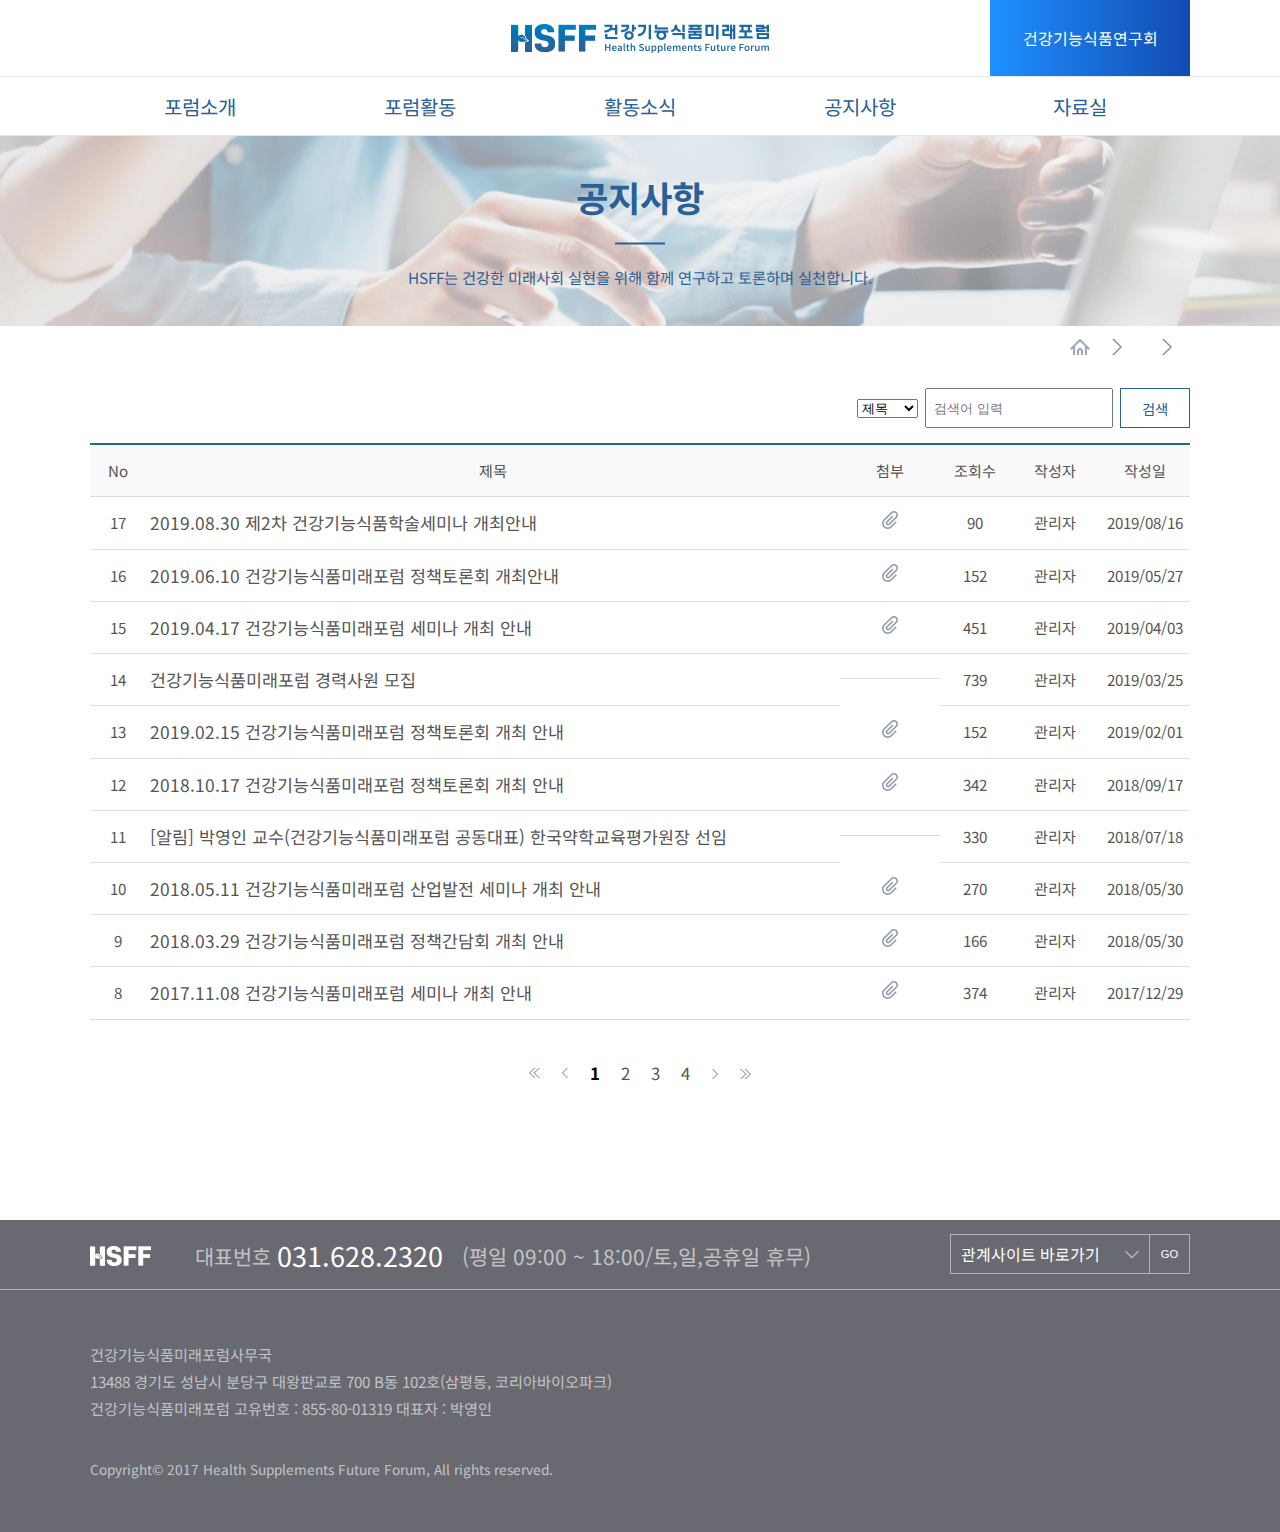
<file: www/notice.html>
<!doctype HTML>
<html lang="ko">
    <head>
        <meta charset="utf-8" />
        <meta name="viewport" content="initial-scale=1, width=device-width" />
        <meta name="author" content="조아림" />
        <meta name="description" content="건강기능식품과 관련한 산·학·연·관 등 전문가의 연구 및 토론과 정책제안을 통하여 국민보건 및 산업발전에 기여" />
        <meta name="keywords" content="건강기능식품, 산학, 연구, 개발, 프로젝트, 전문가, 정책, 한국건강기능식품협회, 보건" />
        <meta property="og:title" content="건강기능식품미래포럼" />
        <meta property="og:type" content="website" />
        <meta property="og:url" content="http://kimpitang01.dothome.co.kr/hsff/" />
        <meta property="og:image" content="http://kimpitang01.dothome.co.kr/hsff/images/header_logo_0.png" />
        <title>건강기능식품미래포럼 - 공지사항</title>
        <link href="css/common.css" rel="stylesheet" />
        <link href="css/board.css" rel="stylesheet" />
        <link href="favicon.ico" rel="icon shortcut" />
        <script
          src="https://code.jquery.com/jquery-3.4.1.min.js"
          integrity="sha256-CSXorXvZcTkaix6Yvo6HppcZGetbYMGWSFlBw8HfCJo="
          crossorigin="anonymous"></script>
        <script src="script/modernizr-custom.js"></script>
    </head>
    
    <body>
        
        <header>
            
            <div id="header_top">
                <div class="cen">
                    <a id="headerbtn" href="news.html">
                        건강기능식품연구회
                    </a>  

                    <button id="ham" type="button">
                        <div class="patty"></div>
                        <div class="patty"></div>
                        <div class="patty"></div>
                    </button>
                    
                    <h1>
                        <a href="index.html">
                            <img src="images/header_logo_0.png" alt="건강기능식품미래포럼 사이트 로고" />
                        </a>
                    </h1>
                </div>
            </div>
            
            <div id="header_bot">
                <nav class="cen">
                    <ul id="lnb">
                        <li><a href="intro.html">포럼소개</a></li>
                        <li><a href="activity.html">포럼활동</a></li>
                        <li><a href="news.html">활동소식</a></li>
                        <li><a href="notice.html">공지사항</a></li>
                        <li><a href="archive.html">자료실</a></li>
                    </ul>
                </nav>
                <button id="close" type="button">
                    <div class="cross"></div>
                    <div class="cross"></div>
                </button>
            </div>          
            
        </header>
        
        <section>
            
            <div id="titlebox">
                
                <div class="cen">
                    <p id="subtitle"></p>
                    <h2>
                        공지사항
                    </h2>
                    <hr />
                    <p id="titledesc">HSFF는 건강한 미래사회 실현을 위해 함께 연구하고 토론하며 실천합니다.</p>
                </div>
                
            </div>
            
            <div class="cen">
                
<!--
                <div id="tab_btnbox">
                    <div class="tabbtn tactive"></div>
                    <div class="tabbtn"></div>
                    <div class="tabbtn"></div>
                    <div class="tabbtn"></div>
                </div>
-->
                
                <div id="breadcrumb">
                    <a class="bc-home" href="index.html">
                        <img src="images/bc_icon_home.png" alt="home button">                        
                    </a>
                    <a class="depth depth1" href="#"></a>
                    <a class="depth depth2" href="#"></a>
                </div>
                
<!--
                <div id="tab_contbox">

                    <div class="tabcont">
                        
                    </div>
                    

                    <div class="tabcont">
                        
                    </div>
                    

                    <div class="tabcont">
                       
                    </div>
                    

                    <div class="tabcont">
                        
                    </div>
                    
                </div>
-->
                
                <div id="listboard">
                    <div id="searchbox">
                        <form name="search" action="search.php" method="get">
                            <select id="stype" name="stype">
                                <option value="title">제목</option>
                                <option value="cont">내용</option>
                                <option value="writer">작성자</option>
                            </select>
                            
<!--
                            <div class="baji" data="stype">
                                <div class="baji-mark">제목</div>
                                <div class="baji-opt">
                                    <span>제목</span>
                                    <span>내용</span>
                                    <span>작성자</span>
                                </div>
                            </div>
-->
                            
                            <input id="stext" name="stext" type="text" placeholder="검색어 입력" />
                            <button id="sbtn" class="btn" style="width: 70px;" type="button">검색</button>
                        </form>
                    </div>
                    <div id="listbox">
                        <ul class="listtable">
                            <li>
                                <span class="lt-head bcol-55">No</span>
                                <span class="lt-head bcol-rest">제목</span>
                                <span class="lt-head bcol-100">첨부</span>
                                <span class="lt-head bcol-70">조회수</span>
                                <span class="lt-head bcol-90">작성자</span>
                                <span class="lt-head bcol-90">작성일</span>
                            </li>
                            <li>
                                <span class="bcol-55">17</span>
                                <span class="bcol-rest">
                                    <a href="#">
                                        2019.08.30 제2차 건강기능식품학술세미나 개최안내
                                    </a>
                                </span>
                                <span class="bcol-100"><img src="images/board_icon_clip.png" alt="첨부파일" /></span>
                                <span class="bcol-70">90</span>
                                <span class="bcol-90">관리자</span>
                                <span class="bcol-90">2019/08/16</span>
                            </li>
                            <li>
                                <span class="bcol-55">16</span>
                                <span class="bcol-rest">
                                    <a href="#">
                                        2019.06.10 건강기능식품미래포럼 정책토론회 개최안내
                                    </a>
                                </span>
                                <span class="bcol-100"><img src="images/board_icon_clip.png" alt="첨부파일" /></span>
                                <span class="bcol-70">152</span>
                                <span class="bcol-90">관리자</span>
                                <span class="bcol-90">2019/05/27</span>
                            </li>
                            <li>
                                <span class="bcol-55">15</span>
                                <span class="bcol-rest">
                                    <a href="#">
                                        2019.04.17 건강기능식품미래포럼 세미나 개최 안내
                                    </a>
                                </span>
                                <span class="bcol-100"><img src="images/board_icon_clip.png" alt="첨부파일" /></span>
                                <span class="bcol-70">451</span>
                                <span class="bcol-90">관리자</span>
                                <span class="bcol-90">2019/04/03</span>
                            </li>
                            <li>
                                <span class="bcol-55">14</span>
                                <span class="bcol-rest">
                                    <a href="#">
                                        건강기능식품미래포럼 경력사원 모집
                                    </a>
                                </span>
                                <span class="bcol-100"></span>
                                <span class="bcol-70">739</span>
                                <span class="bcol-90">관리자</span>
                                <span class="bcol-90">2019/03/25</span>
                            </li>
                            <li>
                                <span class="bcol-55">13</span>
                                <span class="bcol-rest">
                                    <a href="#">
                                        2019.02.15 건강기능식품미래포럼 정책토론회 개최 안내
                                    </a>
                                </span>
                                <span class="bcol-100"><img src="images/board_icon_clip.png" alt="첨부파일" /></span>
                                <span class="bcol-70">152</span>
                                <span class="bcol-90">관리자</span>
                                <span class="bcol-90">2019/02/01</span>
                            </li>
                            <li>
                                <span class="bcol-55">12</span>
                                <span class="bcol-rest">
                                    <a href="#">
                                        2018.10.17 건강기능식품미래포럼 정책토론회 개최 안내
                                    </a>
                                </span>
                                <span class="bcol-100"><img src="images/board_icon_clip.png" alt="첨부파일" /></span>
                                <span class="bcol-70">342</span>
                                <span class="bcol-90">관리자</span>
                                <span class="bcol-90">2018/09/17</span>
                            </li>
                            <li>
                                <span class="bcol-55">11</span>
                                <span class="bcol-rest">
                                    <a href="#">
                                        [알림] 박영인 교수(건강기능식품미래포럼 공동대표) 한국약학교육평가원장 선임
                                    </a>
                                </span>
                                <span class="bcol-100"></span>
                                <span class="bcol-70">330</span>
                                <span class="bcol-90">관리자</span>
                                <span class="bcol-90">2018/07/18</span>
                            </li>
                            <li>
                                <span class="bcol-55">10</span>
                                <span class="bcol-rest">
                                    <a href="#">
                                        2018.05.11 건강기능식품미래포럼 산업발전 세미나 개최 안내
                                    </a>
                                </span>
                                <span class="bcol-100"><img src="images/board_icon_clip.png" alt="첨부파일" /></span>
                                <span class="bcol-70">270</span>
                                <span class="bcol-90">관리자</span>
                                <span class="bcol-90">2018/05/30</span>
                            </li>
                            <li>
                                <span class="bcol-55">9</span>
                                <span class="bcol-rest">
                                    <a href="#">
                                        2018.03.29 건강기능식품미래포럼 정책간담회 개최 안내
                                    </a>
                                </span>
                                <span class="bcol-100"><img src="images/board_icon_clip.png" alt="첨부파일" /></span>
                                <span class="bcol-70">166</span>
                                <span class="bcol-90">관리자</span>
                                <span class="bcol-90">2018/05/30</span>
                            </li>
                            <li>
                                <span class="bcol-55">8</span>
                                <span class="bcol-rest">
                                    <a href="#">
                                        2017.11.08 건강기능식품미래포럼 세미나 개최 안내
                                    </a>
                                </span>
                                <span class="bcol-100"><img src="images/board_icon_clip.png" alt="첨부파일" /></span>
                                <span class="bcol-70">374</span>
                                <span class="bcol-90">관리자</span>
                                <span class="bcol-90">2017/12/29</span>
                            </li>
                        </ul>
                    </div>
                    <div id="pagibox">
                        <ul>
                            <li><a href="#" class="blockdbbtn blockfirst"></a></li>
                            <li><a href="#" class="blockbtn blockprev"></a></li>
                            <li><a href="#" class="pbtn bactive">1</a></li>
                            <li><a href="#" class="pbtn">2</a></li>
                            <li><a href="#" class="pbtn">3</a></li>
                            <li><a href="#" class="pbtn">4</a></li>
                            <li><a href="#" class="blockbtn blocknext"></a></li>
                            <li><a href="#" class="blockdbbtn blocklast"></a></li>
                        </ul>
                    </div>
                </div>
                
            </div>
            
        </section>
        
        <footer>
            <div id="footer_top">
                <div class="cen">
                    <div id="footer_top_left">
                        <img class="toinline" src="images/footer_logo_0.png" alt="footer logo" />
                        <div class="toinline">대표번호 <a href="tel:0316282320">031.628.2320</a></div>
                        <div class="toinline">(평일 09:00 ~ 18:00/토,일,공휴일 휴무)</div>
                    </div>
                    <div id="footer_top_right">
                        <div id="direct">
                            <div id="direct_title">
                                <span>관계사이트 바로가기</span>
                                <img src="images/bc_icon_chev.png" alt="chevron" />
                            </div>
                            <div id="direct_cont">
                                <a href="http://www.mfds.go.kr" target="_blank">식품의약품안전처</a>
                                <a href="http://www.mafra.go.kr/main.jsp" target="_blank">농림축산식품부</a>
                                <a href="https://www.khsa.or.kr" target="_blank">건강기능식품협회</a>
                                <a href="http://www.khsi.re.kr" target="_blank">기능식품연구원</a>
                                <a href="https://www.adhfood.or.kr" target="_blank">표시광고 심의</a>
                                <a href="http://edu.khsa.or.kr/" target="_blank">협회 교육</a>
                            </div>
                        </div>
                        <button id="direct_go" type="button">GO</button>
                    </div>
                </div>
            </div>
            <div id="footer_bot">
                <div class="cen">
                    <p>건강기능식품미래포럼사무국</p>
                    <p>13488  경기도 성남시 분당구 대왕판교로 700 B동 102호(삼평동, 코리아바이오파크)</p>
                    <p>건강기능식품미래포럼 고유번호 : 855-80-01319  대표자 : 박영인</p>
                    <p>Copyright&copy; 2017 Health Supplements Future Forum, All rights reserved.</p>
                </div>
            </div>
        </footer>
        
        <script src="script/script.js"></script>
    </body>
</html>
</file>
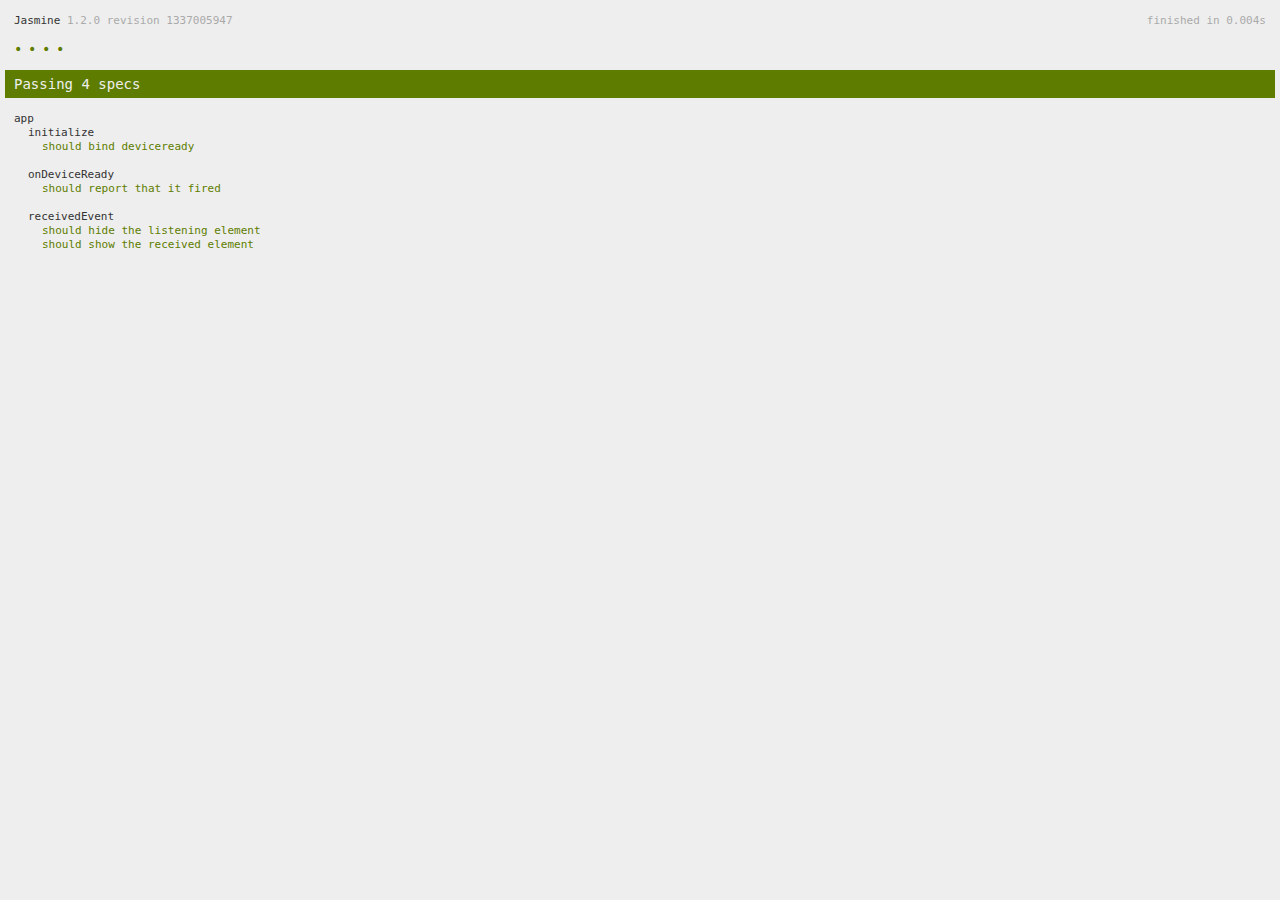
<file: www/spec.html>
<!DOCTYPE html>
<!--
    Licensed to the Apache Software Foundation (ASF) under one
    or more contributor license agreements.  See the NOTICE file
    distributed with this work for additional information
    regarding copyright ownership.  The ASF licenses this file
    to you under the Apache License, Version 2.0 (the
    "License"); you may not use this file except in compliance
    with the License.  You may obtain a copy of the License at

    http://www.apache.org/licenses/LICENSE-2.0

    Unless required by applicable law or agreed to in writing,
    software distributed under the License is distributed on an
    "AS IS" BASIS, WITHOUT WARRANTIES OR CONDITIONS OF ANY
     KIND, either express or implied.  See the License for the
    specific language governing permissions and limitations
    under the License.
-->
<html>
    <head>
        <title>Jasmine Spec Runner</title>

        <!-- jasmine source -->
        <link rel="shortcut icon" type="image/png" href="spec/lib/jasmine-1.2.0/jasmine_favicon.png">
        <link rel="stylesheet" type="text/css" href="spec/lib/jasmine-1.2.0/jasmine.css">
        <script type="text/javascript" src="spec/lib/jasmine-1.2.0/jasmine.js"></script>
        <script type="text/javascript" src="spec/lib/jasmine-1.2.0/jasmine-html.js"></script>

        <!-- include source files here... -->
        <script type="text/javascript" src="js/index.js"></script>

        <!-- include spec files here... -->
        <script type="text/javascript" src="spec/helper.js"></script>
        <script type="text/javascript" src="spec/index.js"></script>

        <script type="text/javascript">
            (function() {
                var jasmineEnv = jasmine.getEnv();
                jasmineEnv.updateInterval = 1000;

                var htmlReporter = new jasmine.HtmlReporter();

                jasmineEnv.addReporter(htmlReporter);

                jasmineEnv.specFilter = function(spec) {
                    return htmlReporter.specFilter(spec);
                };

                var currentWindowOnload = window.onload;

                window.onload = function() {
                    if (currentWindowOnload) {
                        currentWindowOnload();
                    }
                    execJasmine();
                };

                function execJasmine() {
                    jasmineEnv.execute();
                }
            })();
        </script>
    </head>
    <body>
        <div id="stage" style="display:none;"></div>
    </body>
</html>
</file>
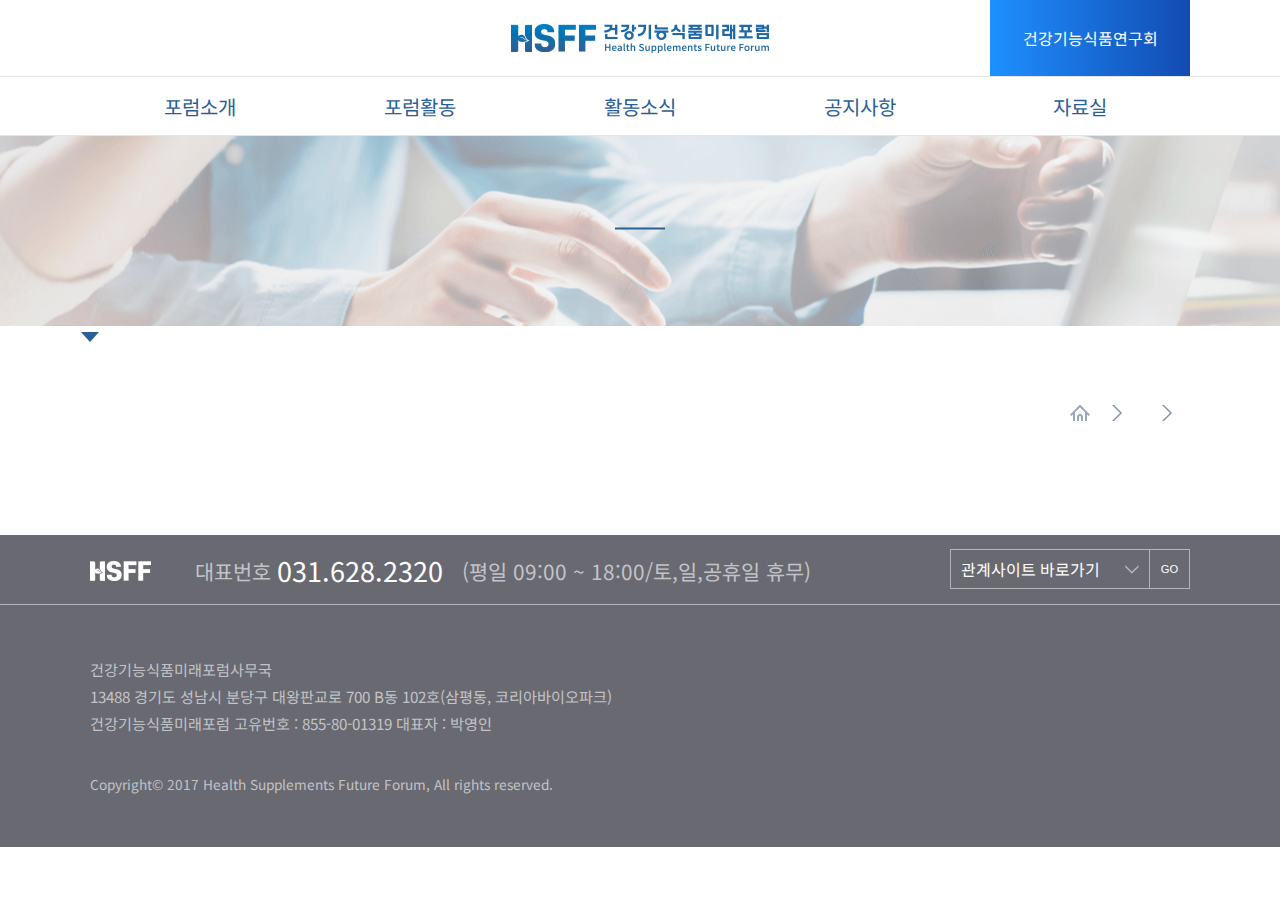
<file: www/template.html>
<!doctype HTML>
<html lang="ko">
    <head>
        <meta charset="utf-8" />
        <meta name="viewport" content="initial-scale=1, width=device-width" />
        <meta name="author" content="조아림" />
        <meta name="description" content="건강기능식품과 관련한 산·학·연·관 등 전문가의 연구 및 토론과 정책제안을 통하여 국민보건 및 산업발전에 기여" />
        <meta name="keywords" content="건강기능식품, 산학, 연구, 개발, 프로젝트, 전문가, 정책, 한국건강기능식품협회, 보건" />
        <meta property="og:title" content="건강기능식품미래포럼" />
        <meta property="og:type" content="website" />
        <meta property="og:url" content="http://kimpitang01.dothome.co.kr/hsff/" />
        <meta property="og:image" content="http://kimpitang01.dothome.co.kr/hsff/images/header_logo_0.png" />
        <title>건강기능식품미래포럼</title>
        <link href="css/common.css" rel="stylesheet" />
        <link href="favicon.ico" rel="icon shortcut" />
        <script
          src="https://code.jquery.com/jquery-3.4.1.min.js"
          integrity="sha256-CSXorXvZcTkaix6Yvo6HppcZGetbYMGWSFlBw8HfCJo="
          crossorigin="anonymous"></script>
        <script src="script/modernizr-custom.js"></script>
    </head>
    
    <body>
        
        <header>
            
            <div id="header_top">
                <div class="cen">
                    <a id="headerbtn" href="news.html">
                        건강기능식품연구회
                    </a>  

                    <button id="ham" type="button">
                        <div class="patty"></div>
                        <div class="patty"></div>
                        <div class="patty"></div>
                    </button>
                    
                    <h1>
                        <a href="index.html">
                            <img src="images/header_logo_0.png" alt="건강기능식품미래포럼 사이트 로고" />
                        </a>
                    </h1>
                </div>
            </div>
            
            <div id="header_bot">
                <nav class="cen">
                    <ul id="lnb">
                        <li><a href="intro.html">포럼소개</a></li>
                        <li><a href="activity.html">포럼활동</a></li>
                        <li><a href="news.html">활동소식</a></li>
                        <li><a href="notice.html">공지사항</a></li>
                        <li><a href="archive.html">자료실</a></li>
                    </ul>
                </nav>
                <button id="close" type="button">
                    <div class="cross"></div>
                    <div class="cross"></div>
                </button>
            </div>          
            
        </header>
        
        <section>
            
            <div id="titlebox">
                
                <div class="cen">
                    <p id="subtitle"></p>
                    <h2>
                        
                    </h2>
                    <hr />
                    <p id="titledesc"></p>
                </div>
                
            </div>
            
            <div class="cen">
                
                <div id="tab_btnbox">
                    <div class="tabbtn tactive"></div>
                    <div class="tabbtn"></div>
                    <div class="tabbtn"></div>
                    <div class="tabbtn"></div>
                </div>
                
                <div id="breadcrumb">
                    <a class="bc-home" href="index.html">
                        <img src="images/bc_icon_home.png" alt="home button">                        
                    </a>
                    <a class="depth depth1" href="#"></a>
                    <a class="depth depth2" href="#"></a>
                </div>
                
                <div id="tab_contbox">

                    <div class="tabcont">
                        
                    </div>
                    

                    <div class="tabcont">
                        
                    </div>
                    

                    <div class="tabcont">
                       
                    </div>
                    

                    <div class="tabcont">
                        
                    </div>
                    
                </div>
                
            </div>
            
        </section>
        
        <footer>
            <div id="footer_top">
                <div class="cen">
                    <div id="footer_top_left">
                        <img class="toinline" src="images/footer_logo_0.png" alt="footer logo" />
                        <div class="toinline">대표번호 <a href="tel:0316282320">031.628.2320</a></div>
                        <div class="toinline">(평일 09:00 ~ 18:00/토,일,공휴일 휴무)</div>
                    </div>
                    <div id="footer_top_right">
                        <div id="direct">
                            <div id="direct_title">
                                <span>관계사이트 바로가기</span>
                                <img src="images/bc_icon_chev.png" alt="chevron" />
                            </div>
                            <div id="direct_cont">
                                <a href="http://www.mfds.go.kr" target="_blank">식품의약품안전처</a>
                                <a href="http://www.mafra.go.kr/main.jsp" target="_blank">농림축산식품부</a>
                                <a href="https://www.khsa.or.kr" target="_blank">건강기능식품협회</a>
                                <a href="http://www.khsi.re.kr" target="_blank">기능식품연구원</a>
                                <a href="https://www.adhfood.or.kr" target="_blank">표시광고 심의</a>
                                <a href="http://edu.khsa.or.kr/" target="_blank">협회 교육</a>
                            </div>
                        </div>
                        <button id="direct_go" type="button">GO</button>
                    </div>
                </div>
            </div>
            <div id="footer_bot">
                <div class="cen">
                    <p>건강기능식품미래포럼사무국</p>
                    <p>13488  경기도 성남시 분당구 대왕판교로 700 B동 102호(삼평동, 코리아바이오파크)</p>
                    <p>건강기능식품미래포럼 고유번호 : 855-80-01319  대표자 : 박영인</p>
                    <p>Copyright&copy; 2017 Health Supplements Future Forum, All rights reserved.</p>
                </div>
            </div>
        </footer>
        
        <script src="script/script.js"></script>
    </body>
</html>
</file>
<file: www/css/common.css>
@charset "utf-8";
@import url('https://fonts.googleapis.com/css?family=Noto+Sans+KR&display=swap');

* {
    margin: 0px;
    padding: 0px;
    box-sizing: border-box;
}

body {
    font-family: 'Noto Sans KR',"맑은 고딕","Helvetica", sans-serif;
    color: #555;
}

a {
    text-decoration: none;
    color: #555;
}

nav ul,
nav ol {list-style: none;}

.cen {
    max-width: 1100px;
    width: 100%;
    margin: auto;
}

#header_top {
    height: 76px;
}

#headerbtn {
    float: right;
    width: 200px;
    height: 76px;
    color: white;
    background-image: linear-gradient(90deg, #1e90ff, #124bb2 );
    line-height: 76px;
    text-align: center;
}

h1 {
    width: 258px;
    margin: auto;
    padding-top: 16px;
}

#header_bot {
    height: 60px;
    border-top: 1px solid #e6e6e6;
    border-bottom: 1px solid #e6e6e6;
}

#lnb li {
    width: 20%;
    float: left;
    text-align: center;
}

#lnb a {
    display: block;
    height: 59px;
    line-height: 59px;
    color: #2b6097;
    font-size: 1.25em;
}

#close {
    width: 50px;
    height: 50px;
    border-radius: 50px;
    border: none;
    background-color: #2b6097;
    position: absolute;
    top: 10px;
    right: 10px;
    display: none;
}

.cross {
    width: 25px;
    height: 2px;
    background-color: white;
    margin: auto;
}

.cross:first-of-type {
    transform: translateY(1px) rotate(45deg);    
}
.cross:last-of-type {
    transform: translateY(-1px) rotate(-45deg);    
}

#ham {
    display: block;
    width: 50px;
    height: 50px;
    border-radius: 50%;
    border: 2px solid #2b6097;
    background-color: transparent;
    margin: auto;
    float: right;
    margin-top: 13px;
    margin-right: 13px;
    display: none;
}

.patty {
    width: 25px;
    height: 2px;
    background-color: #2b6097;
    margin: 5px auto;
}

section {
    margin-bottom: 100px;
}

section p {
    color: #777;
    font-size: 1.05em;
    line-height: 1.7em;
    margin-bottom: 0.8em;
}

footer {
    background-color: #696971;
    color: #c3c3c6;
}

.toinline {
    display: inline-block;
}

footer a {
    color: white;
}

#footer_top {
    height: 70px;
    border-bottom: 1px solid #b4b4b8;
}

#footer_top_left div {
    font-size: 1.3em;
    margin-right: 15px;
}

#footer_top_left div a {
    font-size: 1.3em;
    vertical-align: -2px;
}

#footer_top_left img {
    margin-right: 40px;
    vertical-align: -2px;
}

#footer_top_left {
    float: left;
    padding-top: 16px;
}

#footer_top_right{
    float: right;
    padding-top: 14px;
}

#direct {
    float: left;
    position: relative;
}

#direct_title {
    width: 200px;
    height: 40px;
    line-height: 38px;
    border: 1px solid #b4b4b8;
    padding-left: 10px;
    color: white;
}

#direct_title img {
    filter: brightness(2) grayscale(1);
    transform: rotate(90deg);
    width: 8px;
    float: right;
    margin-right: 13px;
    margin-top: 13px;
}

#direct_cont {
    background-color: #5f5f67;
    border: 1px solid #b4b4b8;
    border-top: none;
    padding: 8px 0px;
    display: none;
    position: absolute;
    width: 100%;
}

#direct_cont a {
    display: block;
    line-height: 1.8em;
    padding-left: 10px;
}

#direct_cont a:hover {
    background-color: #6e7985;
}

#direct_go {
    float: left;
    width: 40px;
    height: 40px;
    border: 1px solid #b4b4b8;
    border-left: none;
    background-color: transparent;
    font-size: 0.7em;
    color: white;
}

#direct_go:hover {
    background-color: rgba(255,255,255,0.3);
}

#footer_bot {
    padding: 48px 0px;
    font-size: 0.95em;
}

#footer_bot p{
    margin: 5px 0px;
}

#footer_bot p:last-of-type {
    margin-top: 40px;
    font-size: 0.9em;
}


/*타이틀박스 스타일*/

#titlebox {
    position: relative;
    background-image: url(../images/visual_bg_0.jpg);
    background-position: center;
    min-height: 190px;
    text-align: center;
    color: #2b6097;
}

#titlebox .cen {
    position: absolute;
    top: 50%;
    left: 50%;
    transform: translate(-50%,-50%);
}

#subtitle {
    margin-top: 5px;
    font-size: 1.3em;
    color: #2b6097;
}

#titlebox h2 {
    margin-top: -5px;
    font-size: 2.2em;
}

#titlebox hr {
    width: 50px;
    height: 2px;
    background-color: #2b6097;
    border: none;
    margin: 20px auto;
}

#titledesc {
    font-size: 0.96em;
    color: #2b6097;
}

/*탭 메뉴*/

#tab_btnbox {
    height: 60px;
    margin-top: 6px;
}

.tabbtn {
    height: 60px;
    float: left;
    color: #777;
    text-align: center;
    line-height: 60px;
    font-size: 1.1em;
    cursor: pointer;
    border-bottom: 1px solid #cecece;
    position: relative;
}

.tabbtn:hover {
    color: #2b6097;
}

.tactive {
    border-bottom: 3px solid #2b6097;
    color: #2b6097;
}

.tactive::after {
    content: "";
    display: block;
    width: 18px;
    height: 10px;
    position: absolute;
    left: 50%;
    transform: translateX(-50%);
    border-top: 10px solid #2b6097;
    border-left: 9px solid transparent;
    border-right: 9px solid transparent;
    box-sizing: border-box;
}

.tabcont {
    display: none;
}

.tabcont:first-of-type {
    display: block;
}

/*제목 스타일*/

h3 {
    color:#2b6097; 
    font-size: 1.8em;
    font-weight: normal;
    margin-top: 2em;
    margin-bottom: 0.8em;
}

h3:first-of-type {
    margin-top: 0px;
}

h4 {
    color: black;
    font-size: 1.3em;
    font-weight: normal;
    margin-top: 1.3em;
    margin-bottom: 1em;    
}

h5 {
    font-size: 1.05em;
    font-weight: normal;
    margin-top: 1.8em;
    margin-bottom: 0.4em;
}

/*리스트 관련 스타일 */

section ol,
section ul {
    font-size: 1.05em;
    list-style-position: inside;
    margin-bottom: 1em;
    text-indent: -1em;
    margin-left: 1em;
}

section ol>li,
section ul>li {
    margin-top: 0.4em;
    margin-bottom: 0.4em;
}

.list-db {
    color: #333;
    list-style: none;
    text-indent: -3.2em;
    margin-left: 3.2em;
}

.list-db>li {
    margin-top: 0.6em;
    margin-bottom: 0.6em;
}

.list-db span {
    color: #777;
    font-size: 1.2em;
    margin-right: 0.8em;
}

.list-db>li>span::after {
    content: "";
    display: inline-block;
    width: 1px;
    height: 15px;
    background-color: #999;
    margin-left: 0.6em;
}

.list-date {
    list-style: none;
    color: #333;
    text-indent: 0px;
    margin-left: 0px;
}

.list-date>li {
    margin-top: 0.7em;
    margin-bottom: 0.7em;
}

.list-date>li>span {
    display: inline-block;
    width: 110px;
    color: #4c75a1;
    font-size: 1.2em;
}

.list-circle {
    list-style: none;
}

.list-circle>li>span {
    display: inline-block;
    width: 1.3em;
    height: 1.3em;
    border: 1px solid #555;
    border-radius: 50%;
    text-align: center;
    line-height: 1.1;
    font-size:  0.7em;
    text-indent: 0px;
    letter-spacing: -0.1em;
    padding-right: 0.15em;
    vertical-align: 0.17em;
    margin-right: 0.4em;
}

/*표스타일*/

section table,
.listtable {
    border-top: 2px solid #2b6097;
    width: 100%;
    border-collapse: collapse;
    margin-bottom: 30px;
}

section th,
.lt-head {
    background-color: #f9f9f9;
}

section #twotitle thead th {
    width: calc(100% / 3);
}

section #twotitle tbody th {
    background-color: white;
}

section th,
section td,
.listtable span {
    padding: 20px 30px;
    line-height: 1.8em;
    border-bottom: 1px solid #dcdcdc;
    border-right: 1px solid #dcdcdc;
}

section td:last-child,
section th:last-child,
.listtable span:last-child {
    border-right: none;
}

.listtable {
    list-style: none;
    text-indent: 0px;
    margin-left: 0px;
}

.lt-head{
    text-align: center;
    font-weight: bold;
}

.listtable li {
    overflow: auto;
    margin: 0px;
}

.listtable span {
    display: block;
    float: left;
}

.align-left {
    text-align: left;
}

.bold {
    font-weight: bold;
}

/*리스트테이블 그리드 레이아웃*/

.col-12 {width: calc(100% / 12 * 12);}
.col-11 {width: calc(100% / 12 * 11);}
.col-10 {width: calc(100% / 12 * 10);}
.col-9 {width: calc(100% / 12 * 9);}
.col-8 {width: calc(100% / 12 * 8);}
.col-7 {width: calc(100% / 12 * 7);}
.col-6 {width: calc(100% / 12 * 6);}
.col-5 {width: calc(100% / 12 * 5);}
.col-4 {width: calc(100% / 12 * 4);}
.col-3 {width: calc(100% / 12 * 3);}
.col-2 {width: calc(100% / 12 * 2);}
.col-1 {width: calc(100% / 12 * 1);}

/* 박스 관련 스타일 */

.box {
    background-color: #fcfcfc;
    padding: 20px;
    border: 1px dashed #ddd;
}

/* 버튼 관련 스타일 */

.btn {
    border: 1px solid #2b6097;
    color: #2b6097;
    font-size: 0.9em;
    padding: 0.8em 0.5em;
    transition: all 0.2s;
    display: inline-block;
    text-align: center;
    background-color: transparent;
    font-family: inherit;
}
.btn:hover {
    background-color: #e5ebf1;
}

/* 브레드크럼(메뉴 뎁스 내브) */

#breadcrumb {
    text-align: right;
    font-size: 0.9em;
    padding: 10px 0px;
}

#breadcrumb a{
    color: #708295;    
}

.bc-home{    
    vertical-align: -2px;
}

.depth::before {
    content: url(../images/bc_icon_chev.png);
    margin-left: 18px;
    margin-right: 18px;
    vertical-align: -2px;
}

.baji {
    position: relative;
    width: 1000px;
    display: inline-block;
    cursor: pointer;
}

.baji-mark {
    border: 1px solid #b3b3b3;
    padding-left: 0.5em;
    font-size: 0.95em;
    position: relative;
}

.baji-mark::after {
    content: "";
    display: block;
    width: 12px;
    height: 12px;
    background-image: url(../images/bc_icon_chev.png);
    background-repeat: no-repeat;
    background-position: center;
    position: absolute;
    top: 50%;
    transform: translateY(-50%) rotate(90deg);
    right: 10px;
}

.baji-opt {
    border: 1px solid #b3b3b3;
    position: absolute;
    width: 100%;
}

.baji-opt span {
    padding: 0.5em;
    background-color: white;
}

.baji-opt span:hover {
    background-color: #f9f9f9;
}

.baji {
    display: inline-block;
}

/* #footer_top 내용 상하 배치하기*/

@media all and (max-width:1000px) {
    
    footer {
        text-align: center; 
        word-break: keep-all;
    }
    
    #footer_top {
        height: 160px;
        font-size: 0.8em;
    }
    
    #footer_top_left,
    #footer_top_right{
        float: none;
    }
    
    #footer_top_right {
        width: 240px;
        margin: auto;
        text-align: left;
    }
   
    .listtable span {
        padding: 15px 25px;
    }
}

/*반응형 모바일 */

@media all and (max-width:720px) {
    
    section>.cen {
        padding-left: 12px;
        padding-right: 12px;
    }
    
    h1{
        width: 240px;
        margin: 0;
        margin-left: 10px;
    }
    h1 img {width: 100%;}
    
    #headerbtn {display: none;}
    #ham,
    #close {display: block;}
    #header_bot {
        position: fixed;
        top: 0px;
        bottom: 0px;
        right: 0px;
        left: 0px;
        height: auto;
        background-color: rgba(255,255,255,0.9);
        z-index: 100;
        display: none;
    }
    
    #lnb {
        position: absolute;
        left: 50%;
        top: 50%;
        transform: translate(-50%,-50%);
    }
    
    #lnb li {
        float: none;
        width: 100%;
    }
    
    #lnb a {
        text-align: center;
        font-size: 1.8em;
    }
    
    #titlebox {
        font-size: 0.6em;
        min-height: 100px;
    }
    
    #subtitle,
    #titledesc,
    #titlebox hr {display: none;}
    
    .list-date>li>span {
        display: block;
    }
    
    .listtable,
    .tablebox {
        overflow-x: auto;
    }
    
    .listtable li,
    section table  {
        min-width: 720px;
    }
    
    .listtable span,
    section td,
    section th {
/*
        width: 100%;
        float: none;
        height: auto!important;
*/
        
        padding: 10px 20px;
    }
    
    h3 {
        word-break: keep-all;
    }
    
    #tab_btnbox {
        height: auto;
    }
    
    .tabbtn {
        float: none;
        width: 100%!important;
    }
    
    .tabbtn::after {
        transform: translateX(-50%) rotate(180deg);
        bottom: 0;
    }
    
    .depth {
        display: block;
        float: left;
        width: calc((100% - 25px) / 2);
        text-align: left;
        text-overflow: ellipsis;
        overflow: hidden;
        white-space: nowrap;
    }
    
    #breadcrumb {
        overflow: auto;
    }
    
    .bc-home {
        display: block;
        float: left;
    }
    
    .depth::before {
        margin: 0px 8px;
    }
    
}
</file>
<file: www/css/board.css>
.baji-mark,
#stext,
#sbtn {
    height: 40px;
}

.baji, #stext, #sbtn {
    vertical-align: middle;
    text-align: left;
}

.baji-mark {
    line-height: 40px;
}

#sbtn {
    padding-top: 0;
    padding-bottom: 0;    
    text-align: center;
}

#searchbox {
    text-align: right;
    margin-top: 1.2em;
}

#stext {
    padding-left: 0.5em;
    margin: 0px 3px;
}

.listtable span {
    border-left: none;
    border-right: none;
    padding: 12px 5px;
    font-size: 0.9em;
    text-align: center;
}

.lt-head {
    font-weight: normal;
}

#listbox {
    margin-top: 15px;
}

.listtable a {
    display: block;
    text-align: left;
    font-size: 1.15em;
    text-overflow:ellipsis;
    white-space:nowrap;
    overflow:hidden;
}

.listtable a:hover {
    text-decoration: underline;
}

.listtable li {
    overflow: hidden;
}

.listtable li:hover {
    background-color: #fcfcfc;
}

.bcol-55 {width: 55px;}

.bcol-100 {width: 100px;}

.bcol-70 {width: 70px;}

.bcol-90 {width: 90px;}

.bcol-rest {width: calc(100% - 405px);}

#pagibox {
    text-align:center;
}


#pagibox a {
    display: block;
    width: 30px;
    height: 35px;
    line-height: 35px;
    text-indent: 0xp;
    margin-left: 0px;
}

#pagibox ul {
    list-style: none;
    display: inline-block;
    margin-left: 0px;
    text-indent: 0px;
}

#pagibox li {
    float: left;
}

.bactive {
    color: black;
    font-weight: bold;
}

.blockbtn {
    background-image: url(../images/bc_icon_chev.png);
    background-repeat: no-repeat;
    background-position: center;
    background-size: auto 10px;
}

.blockprev {
    transform: rotate(180deg);
}

.blockdbbtn {
    background-image: url(../images/bc_icon_dbchev.png);
    background-repeat: no-repeat;
    background-position: center;
    background-size: auto 10px;
}

.blockfirst {
    transform: rotate(180deg);
}

.listtable li {
    min-width: auto;
}

/*썸네일형 보드 스타일*/

.bcol-no {width: 80px;}
.bcol-pic {width: 250px;}
.bcol-cont {
    width: calc(100% - 330px);
}

#thumbboard .listtable>li:not(:first-of-type) {
    padding: 30px 0px;
    border-bottom: 1px solid #dcdcdc;
}

#thumbboard .listtable>li:not(:first-of-type) span {
    border-bottom: none;
    padding: 0px;
}

.listtable>li:not(:first-of-type) .bcol-no {
    line-height: 145px;
}

.bcol-pic a {
    display: block;
    height: 160px;
}

#thumbboard a:hover {
    text-decoration: none;
}

/*li중에서 얘(첫째)만빼고 그 안에있는 .bcol-cont*/
.listtable>li:not(:first-of-type) .bcol-cont {
    padding-left: 40px!important;
}

.bcol-cont p {
    color: #444;
    font-size: 1.15em;
}

.bcol-cont a>span {
    display: block;
    float: none;
    text-align: left;
    color: #777;
    font-size: 1em;
    margin-top: 3px;
    margin-bottom: 10px;
}

.bcol-cont ul {
    text-indent: 0px;
    margin-left: 0px;
    margin-bottom: 0px;
    list-style: none;
}

.bcol-cont ul span {
    display: inline;
    float: none;
    text-align: left;
    font-size: 1em;
}

.bcol-cont ul span::after {
    content: " :";
}

.bcol-cont ul li::before {
    content: "";
    display: inline-block;
    width: 0.6em;
    height: 0.6em;
    border-radius: 50%;
    border: 1px solid;
    margin-right: 0.3em;
}

.listtable a {
    white-space: normal;
}

@media all and (max-width:720px) {
    .bcol-55,
    .bcol-100,
    .bcol-70,
    .lt-head {
        display: none!important;
    }
    
    .bcol-rest {
        width: 100%;
    }
    
    .listtable span {
        padding: 0px;
        border-bottom: none!important;        
    }
    
    .listtable>li {
        padding: 0.5em 0;
        border-bottom: 1px solid #dcdcdc;
    }
    
    .bcol-90 {
        border-radius: 1px;
        margin-right: 10px;
        margin-top: 5px;
        background-color: #f0f0f0;
    }
    
    #sbtn, #stext, .baji {
        width: 100%!important;
        margin-top: 5px;
        display: block;
        margin-left: 0px;
    }
    
    .bcol-no {
        display: none!important;
    }
    
    .bcol-pic, .bcol-cont {
        float: none!important;
        width: 100%;
        height: auto!important;
    }
    
    .bcol-pic a {
        height: 200px;
    }
    
    .listtable>li:not(:first-of-type) .bcol-cont {
        padding: 1em 0!important;
    }
    
    .bcol-cont {
        word-break: keep-all;
    }
    
}
</file>
<file: www/css/news.css>
#chart {
    margin-top: 50px;
}

#chart>div {
    overflow: auto;
}

.person {
    border: 1px solid #2b6097;
    text-align: center;
    background-color: white;
}

.position {
    background-color: #e6f0fa;
    color: #333;
    padding: 0.9em 0px;
    font-weight: bold;
}

.pinfo {
    padding: 0.9em 0px;
}

.pinfo p {
    margin: 0.3em;
    line-height: normal;
}

.pname {
    color: #0c69d0;
}

#chief, #midline {
    position: relative;
    width: 690px;
    margin: auto;
}

#chief .person {
    width: 300px;
    position: relative;
    margin: auto;
}

#chief .person::before,
#chief .person::after
{
    content: "";
    display: block;
    width: 35px;
    height: 1px;
    background-color: #aaa;
    position: absolute;
    top: 50%;
}

#chief .person::before {
    left: -36px;
}
#chief .person::after {
    right: -36px;
}

#staff {
    padding-top: 20px;
    position: relative;
    padding-bottom: 90px;
    overflow-y: auto!important;
    overflow-x: hidden!important;
}

#staff::before {
    content: "";
    display: block;
    height: 1px;
    left: calc((100% - 60px) / 10);
    right: calc(((100% - 60px) / 10) - 1px);
    background-color: #aaa;
    position: absolute;
    top: 0px;
}

#staff .person {
    width: calc((100% - 60px) / 5);
    float: left;
    margin-right: 15px;
    position: relative;
}

#staff .person::before {
    content: "";
    display: block;
    width: 1px;
    height: 20px;
    position: absolute;
    left: 50%;
    top: -20px;
    background-color: #aaa;
}

#staff .person:last-of-type {
    margin-right: 0px;
}

.officer {
    border:  1px solid #aaa;
    background-color: #f5f5f5;
    padding: 1em 0;
    text-align: center;
    width: 160px;
}

.monitor, .advisor, .council{
    position: absolute;
    top: 50%;
    transform: translateY(-50%);
}

.monitor {left: 0;}

.advisor, .council {right: 0;}

#midline {
    height: 100px;
}

.council::before {
    content: "";
    display: block;
    width: 185px;
    height: 1px;
    background-color: #aaa;
    position: absolute;
    top: 50%;
    left: -185px;
}

.council::after {
    content: "";
    display: block;
    width: 1px;
    height: 100px;
    background-color: #aaa;
    position: absolute;
    top: 50%;
    transform: translateY(-50%);
    left: -187px;
}

.indust {
    position: absolute;
    left: 50%;
    transform: translateX(-50%);
    margin-top: 20px;
}

.indust::before {
    content: "";
    display: block;
    width: 1px;
    height: 20px;
    background-color: #aaa;
    position: absolute;
    left: 50%;
    top: -20px;
}


@media all and (max-width:720px) {
    
    #chief, #midline {
        width: 100%;
    }
    
    #chief .person {
        width: 100%;
    }
    
    #staff {
        padding-top: 0px;
    }
    
    #staff .person {
        width: calc(100% - 20px);
        float: none;
        margin-left: 20px;
    }
    
    .monitor, .advisor {
        position: relative;
        transform: none;
        float: left;
        margin-left: 20px;
        margin-top: 20px;
        width: 120px;
    }
    
    .monitor::before,
    .advisor::before {
        content: "";
        display: block;
        position: absolute;
        width: 1px;
        height: 20px;
        background-color: #aaa;
        left: 50%;
        top: -21px;
    }
    
    #chief .person::after,
    #chief .person::before {
        content: none;
    }
    
    #chief::after {
        content: "";
        display: block;
        position: absolute;
        width: 1px;
        top: 0;
        bottom: 0;
        background-color: #aaa;
        left: 10px;
        z-index: -1;
    }
    
    .council {
        position: relative;
        margin-left: 20px;
    }
    
    .council::after {
        left: -11px;
    }
    .council::before {
        left: -11px;
        width: 10px;
    }
    
    #staff::before {
        content: none;
    }
    
    #staff .person::before {
        content: none;
    }
    
    #staff .person::before {
        content: "";
        display: block;
        position: absolute;
        width: 1px;
        height: calc(100% + 21px);
        background-color: #aaa;
        left: -11px;
        top: calc(-50% - 21px);
    }
    
    #staff .person::after {
        content: "";
        display: block;
        position: absolute;
        width: 10px;
        height: 1px;
        background-color: #aaa;
        left: -11px;
        top: 50%;
    }
    
}
</file>
<file: www/spec/lib/jasmine-1.2.0/jasmine.css>
body { background-color: #eeeeee; padding: 0; margin: 5px; overflow-y: scroll; }

#HTMLReporter { font-size: 11px; font-family: Monaco, "Lucida Console", monospace; line-height: 14px; color: #333333; }
#HTMLReporter a { text-decoration: none; }
#HTMLReporter a:hover { text-decoration: underline; }
#HTMLReporter p, #HTMLReporter h1, #HTMLReporter h2, #HTMLReporter h3, #HTMLReporter h4, #HTMLReporter h5, #HTMLReporter h6 { margin: 0; line-height: 14px; }
#HTMLReporter .banner, #HTMLReporter .symbolSummary, #HTMLReporter .summary, #HTMLReporter .resultMessage, #HTMLReporter .specDetail .description, #HTMLReporter .alert .bar, #HTMLReporter .stackTrace { padding-left: 9px; padding-right: 9px; }
#HTMLReporter #jasmine_content { position: fixed; right: 100%; }
#HTMLReporter .version { color: #aaaaaa; }
#HTMLReporter .banner { margin-top: 14px; }
#HTMLReporter .duration { color: #aaaaaa; float: right; }
#HTMLReporter .symbolSummary { overflow: hidden; *zoom: 1; margin: 14px 0; }
#HTMLReporter .symbolSummary li { display: block; float: left; height: 7px; width: 14px; margin-bottom: 7px; font-size: 16px; }
#HTMLReporter .symbolSummary li.passed { font-size: 14px; }
#HTMLReporter .symbolSummary li.passed:before { color: #5e7d00; content: "\02022"; }
#HTMLReporter .symbolSummary li.failed { line-height: 9px; }
#HTMLReporter .symbolSummary li.failed:before { color: #b03911; content: "x"; font-weight: bold; margin-left: -1px; }
#HTMLReporter .symbolSummary li.skipped { font-size: 14px; }
#HTMLReporter .symbolSummary li.skipped:before { color: #bababa; content: "\02022"; }
#HTMLReporter .symbolSummary li.pending { line-height: 11px; }
#HTMLReporter .symbolSummary li.pending:before { color: #aaaaaa; content: "-"; }
#HTMLReporter .bar { line-height: 28px; font-size: 14px; display: block; color: #eee; }
#HTMLReporter .runningAlert { background-color: #666666; }
#HTMLReporter .skippedAlert { background-color: #aaaaaa; }
#HTMLReporter .skippedAlert:first-child { background-color: #333333; }
#HTMLReporter .skippedAlert:hover { text-decoration: none; color: white; text-decoration: underline; }
#HTMLReporter .passingAlert { background-color: #a6b779; }
#HTMLReporter .passingAlert:first-child { background-color: #5e7d00; }
#HTMLReporter .failingAlert { background-color: #cf867e; }
#HTMLReporter .failingAlert:first-child { background-color: #b03911; }
#HTMLReporter .results { margin-top: 14px; }
#HTMLReporter #details { display: none; }
#HTMLReporter .resultsMenu, #HTMLReporter .resultsMenu a { background-color: #fff; color: #333333; }
#HTMLReporter.showDetails .summaryMenuItem { font-weight: normal; text-decoration: inherit; }
#HTMLReporter.showDetails .summaryMenuItem:hover { text-decoration: underline; }
#HTMLReporter.showDetails .detailsMenuItem { font-weight: bold; text-decoration: underline; }
#HTMLReporter.showDetails .summary { display: none; }
#HTMLReporter.showDetails #details { display: block; }
#HTMLReporter .summaryMenuItem { font-weight: bold; text-decoration: underline; }
#HTMLReporter .summary { margin-top: 14px; }
#HTMLReporter .summary .suite .suite, #HTMLReporter .summary .specSummary { margin-left: 14px; }
#HTMLReporter .summary .specSummary.passed a { color: #5e7d00; }
#HTMLReporter .summary .specSummary.failed a { color: #b03911; }
#HTMLReporter .description + .suite { margin-top: 0; }
#HTMLReporter .suite { margin-top: 14px; }
#HTMLReporter .suite a { color: #333333; }
#HTMLReporter #details .specDetail { margin-bottom: 28px; }
#HTMLReporter #details .specDetail .description { display: block; color: white; background-color: #b03911; }
#HTMLReporter .resultMessage { padding-top: 14px; color: #333333; }
#HTMLReporter .resultMessage span.result { display: block; }
#HTMLReporter .stackTrace { margin: 5px 0 0 0; max-height: 224px; overflow: auto; line-height: 18px; color: #666666; border: 1px solid #ddd; background: white; white-space: pre; }

#TrivialReporter { padding: 8px 13px; position: absolute; top: 0; bottom: 0; left: 0; right: 0; overflow-y: scroll; background-color: white; font-family: "Helvetica Neue Light", "Lucida Grande", "Calibri", "Arial", sans-serif; /*.resultMessage {*/ /*white-space: pre;*/ /*}*/ }
#TrivialReporter a:visited, #TrivialReporter a { color: #303; }
#TrivialReporter a:hover, #TrivialReporter a:active { color: blue; }
#TrivialReporter .run_spec { float: right; padding-right: 5px; font-size: .8em; text-decoration: none; }
#TrivialReporter .banner { color: #303; background-color: #fef; padding: 5px; }
#TrivialReporter .logo { float: left; font-size: 1.1em; padding-left: 5px; }
#TrivialReporter .logo .version { font-size: .6em; padding-left: 1em; }
#TrivialReporter .runner.running { background-color: yellow; }
#TrivialReporter .options { text-align: right; font-size: .8em; }
#TrivialReporter .suite { border: 1px outset gray; margin: 5px 0; padding-left: 1em; }
#TrivialReporter .suite .suite { margin: 5px; }
#TrivialReporter .suite.passed { background-color: #dfd; }
#TrivialReporter .suite.failed { background-color: #fdd; }
#TrivialReporter .spec { margin: 5px; padding-left: 1em; clear: both; }
#TrivialReporter .spec.failed, #TrivialReporter .spec.passed, #TrivialReporter .spec.skipped { padding-bottom: 5px; border: 1px solid gray; }
#TrivialReporter .spec.failed { background-color: #fbb; border-color: red; }
#TrivialReporter .spec.passed { background-color: #bfb; border-color: green; }
#TrivialReporter .spec.skipped { background-color: #bbb; }
#TrivialReporter .messages { border-left: 1px dashed gray; padding-left: 1em; padding-right: 1em; }
#TrivialReporter .passed { background-color: #cfc; display: none; }
#TrivialReporter .failed { background-color: #fbb; }
#TrivialReporter .skipped { color: #777; background-color: #eee; display: none; }
#TrivialReporter .resultMessage span.result { display: block; line-height: 2em; color: black; }
#TrivialReporter .resultMessage .mismatch { color: black; }
#TrivialReporter .stackTrace { white-space: pre; font-size: .8em; margin-left: 10px; max-height: 5em; overflow: auto; border: 1px inset red; padding: 1em; background: #eef; }
#TrivialReporter .finished-at { padding-left: 1em; font-size: .6em; }
#TrivialReporter.show-passed .passed, #TrivialReporter.show-skipped .skipped { display: block; }
#TrivialReporter #jasmine_content { position: fixed; right: 100%; }
#TrivialReporter .runner { border: 1px solid gray; display: block; margin: 5px 0; padding: 2px 0 2px 10px; }
</file>
